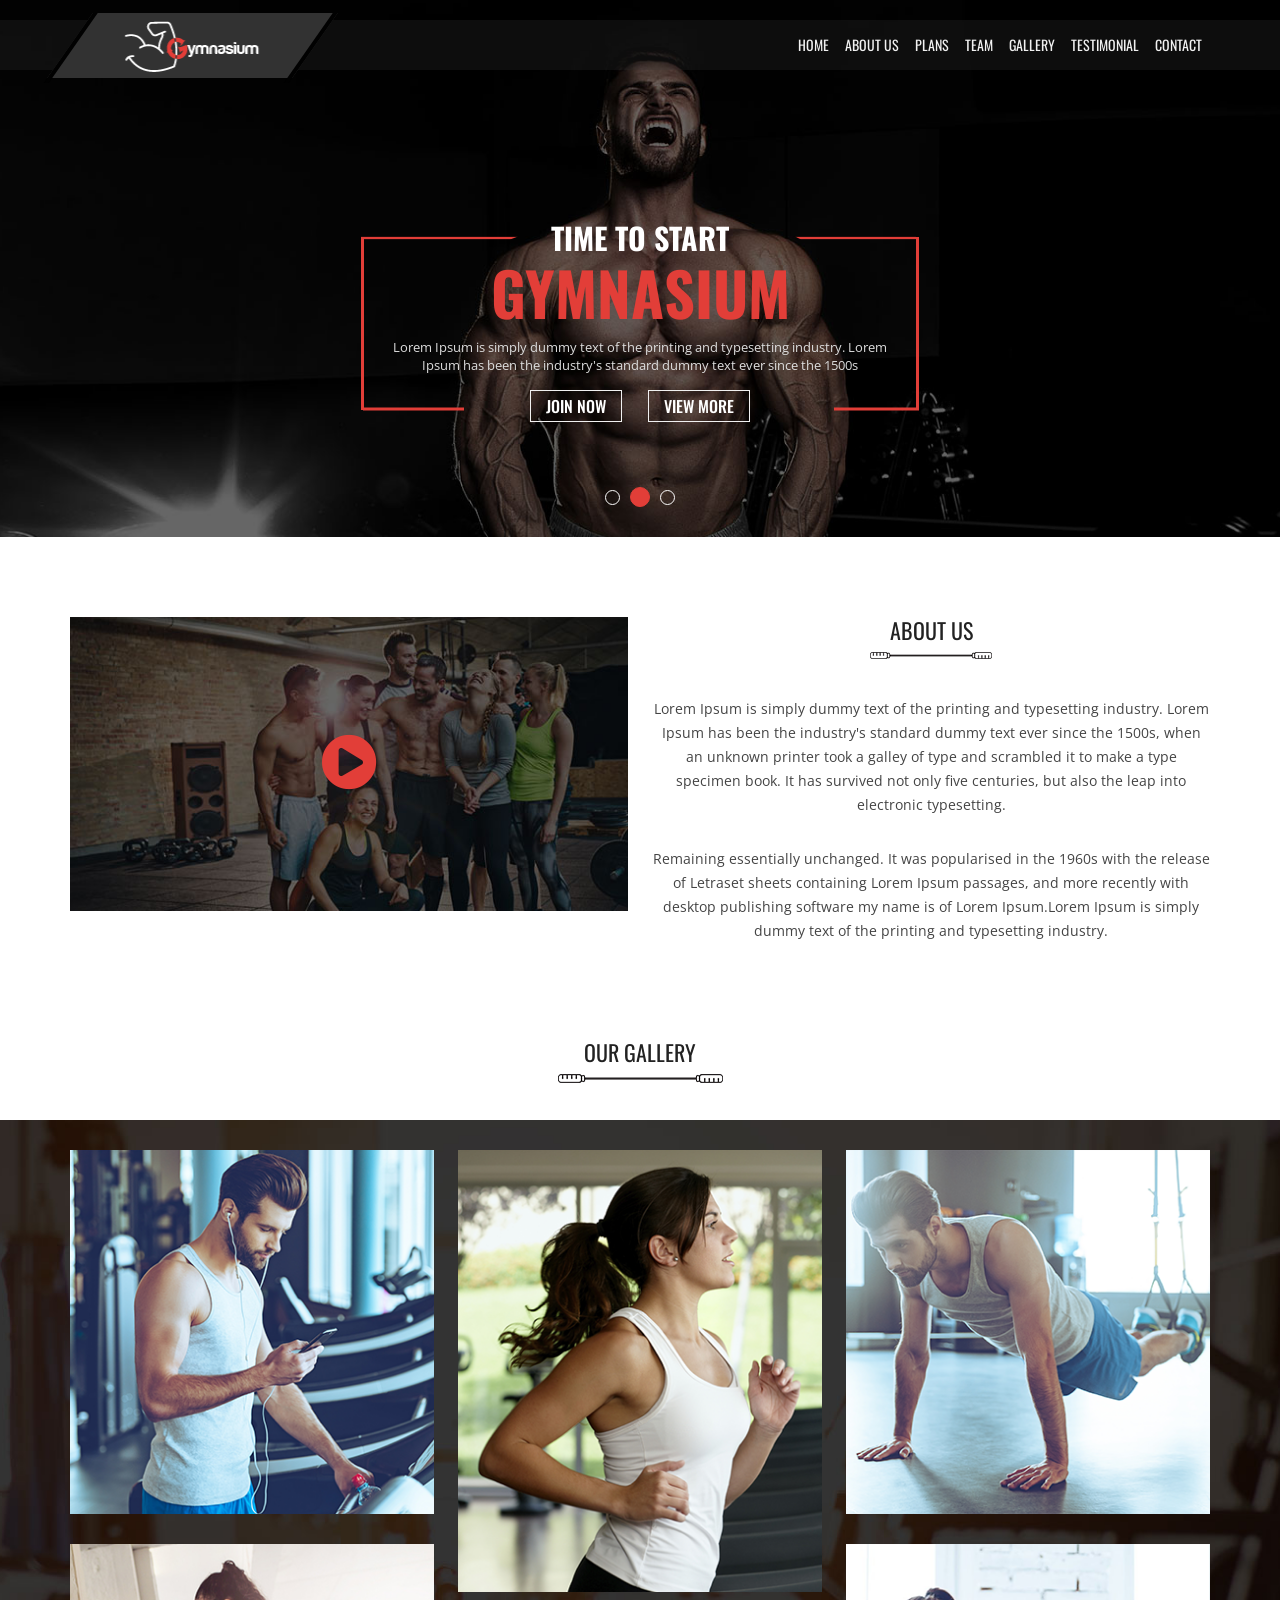
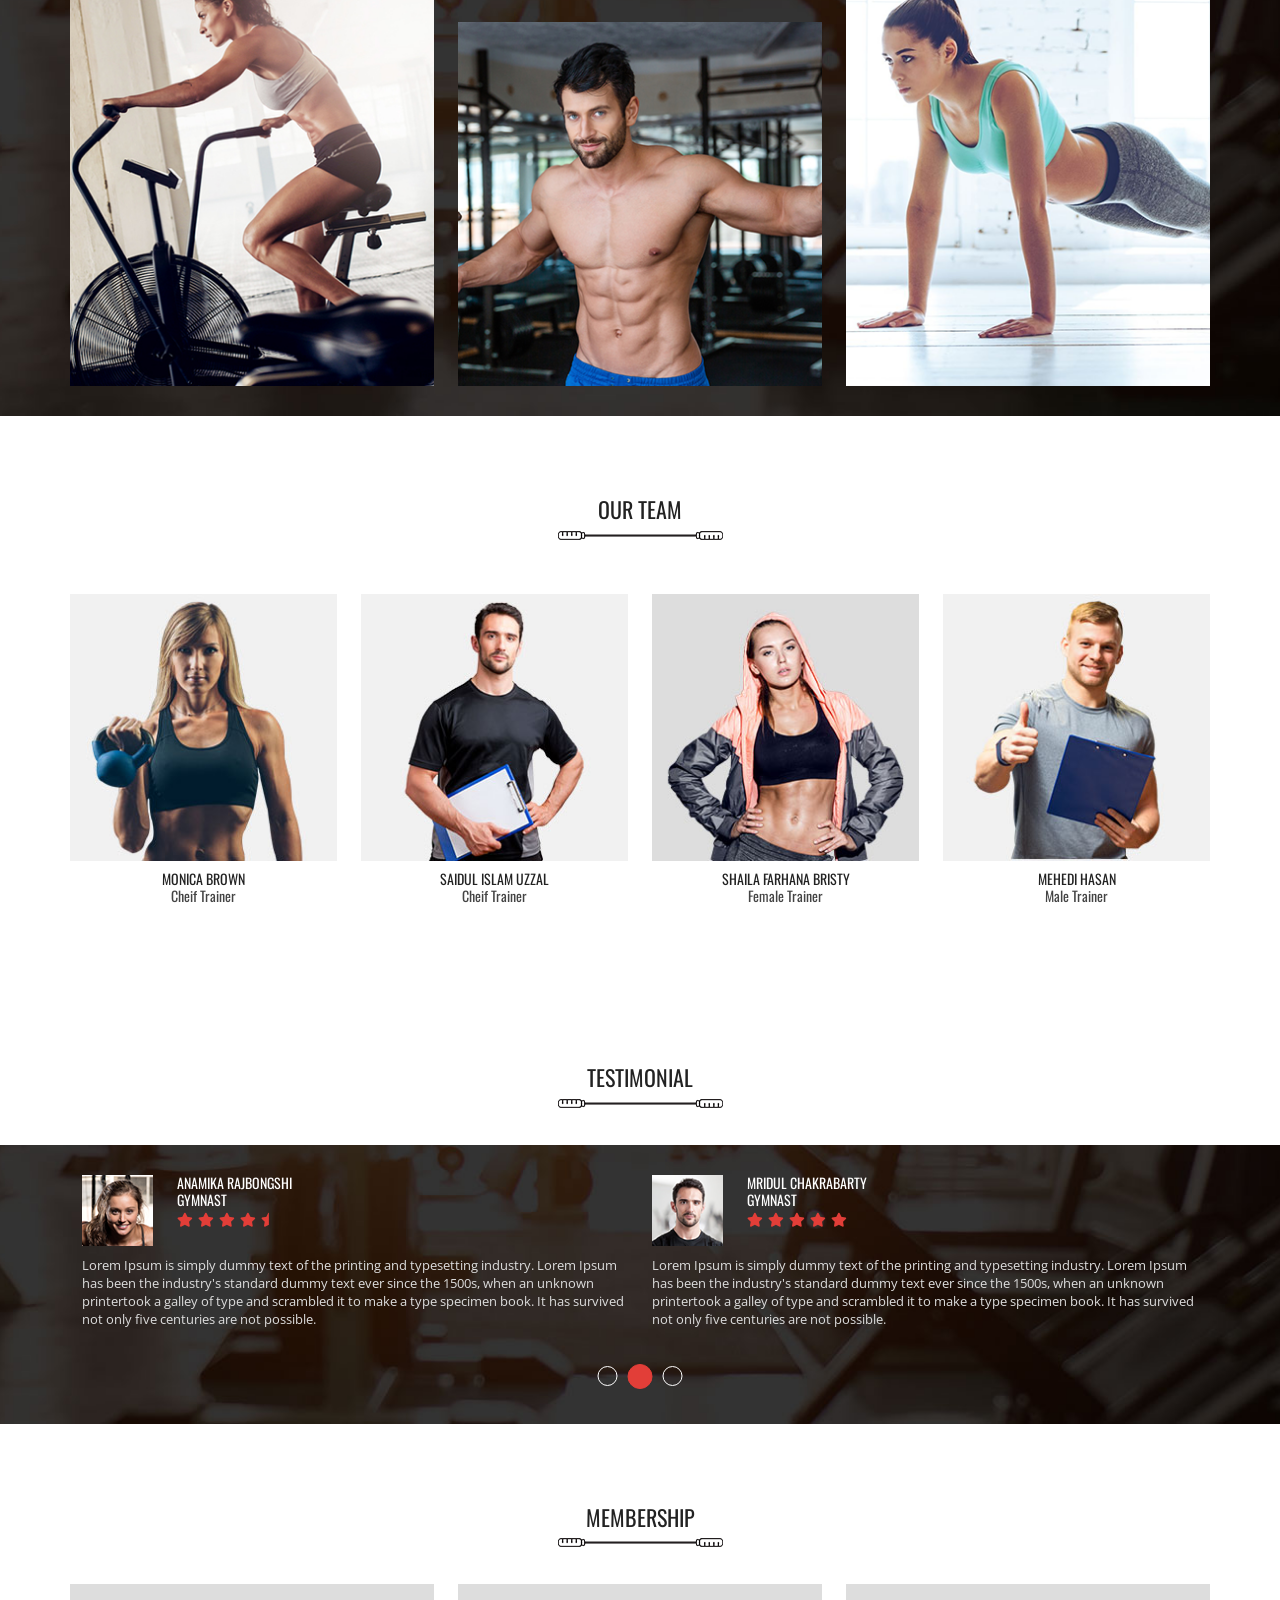
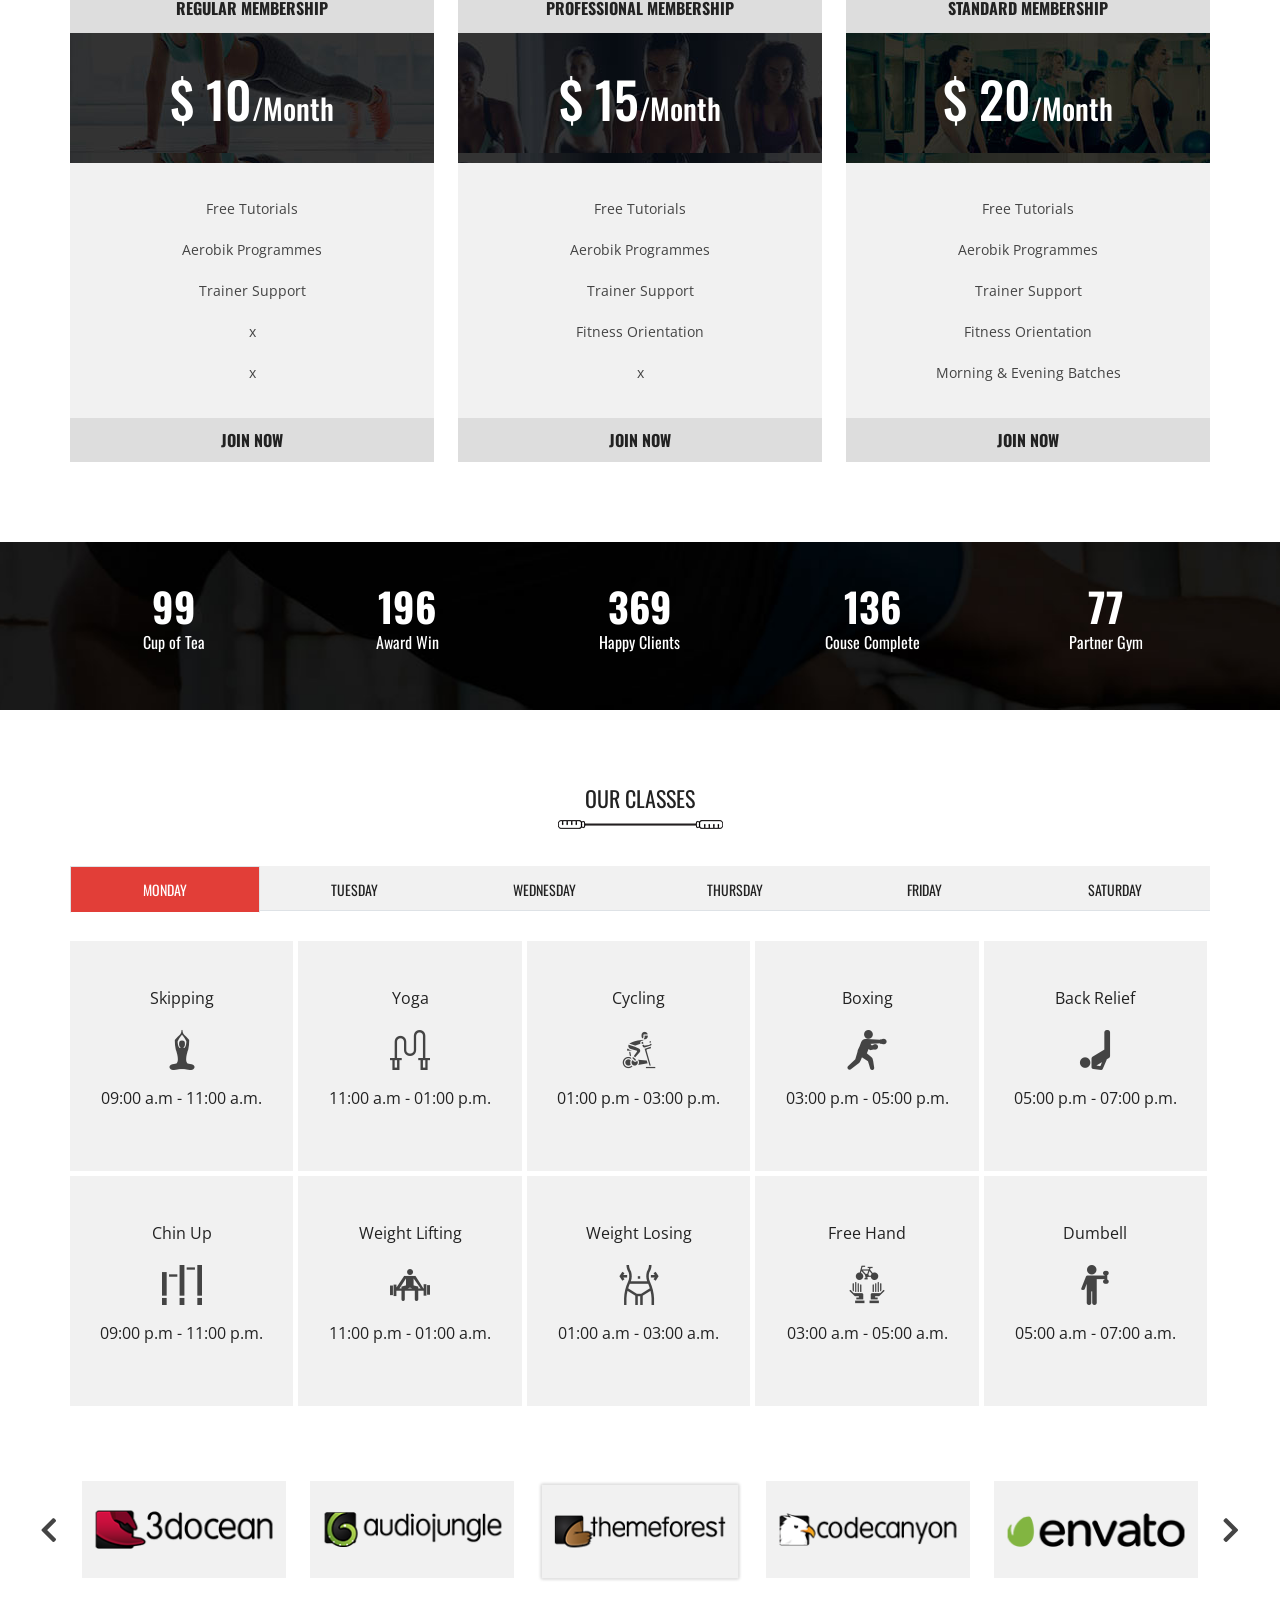
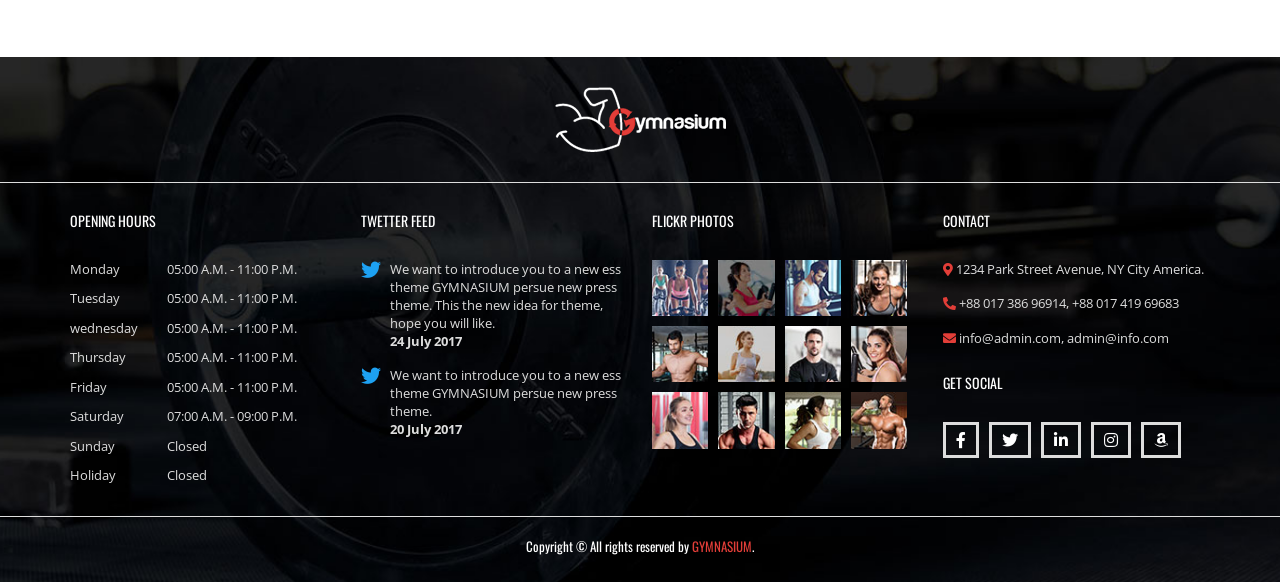
<file: index.html>
<!DOCTYPE html>
<html lang="en">
<head>
    <meta charset="UTF-8">
    <meta http-equiv="X-UA-Compatible" content="IE=edge">
    <meta name="viewport" content="width=device-width, initial-scale=1.0">
    <title>Gymnasium</title>
    <link href="https://fonts.googleapis.com/css2?family=Open+Sans:wght@300;400;600;700;800&display=swap" rel="stylesheet">
    <link href="https://fonts.googleapis.com/css2?family=Oswald:wght@200;300;400;500;600;700&display=swap" rel="stylesheet">
    <link rel="stylesheet" href="font/flaticon.css">
    <link rel="stylesheet" href="css/slick.css">
    <link rel="stylesheet" href="css/bootstrap.min.css">
    <link rel="stylesheet" href="css/venobox.min.css">
    <link rel="stylesheet" href="css/all.min.css">
    <link rel="stylesheet" href="css/style.css">
    <link rel="stylesheet" href="css/responsive.css">
</head>
<body>
<!-- ====================================================
    	        Menu Part start
=========================================================-->
<nav class="navbar navbar-expand-lg py-0 main_menu">
    <div class="container px-lg-0">
      <a class="navbar-brand py-0" href="#"><img src="images/logo.png" alt="logo"></a>
      <button class="navbar-toggler" type="button" data-bs-toggle="collapse" data-bs-target="#navbarSupportedContent" aria-controls="navbarSupportedContent" aria-expanded="false" aria-label="Toggle navigation">
        <i class="fas fa-bars"></i>
      </button>
      <div class="collapse navbar-collapse" id="navbarSupportedContent">
        <ul class="navbar-nav ms-auto mb-2 mb-lg-0">
          <li class="nav-item">
            <a class="nav-link active" aria-current="page" href="#">Home</a>
          </li>
          <li class="nav-item">
            <a class="nav-link " aria-current="page" href="#">About us</a>
          </li>
          <li class="nav-item">
            <a class="nav-link " aria-current="page" href="#">Plans</a>
          </li>
          <li class="nav-item">
            <a class="nav-link " aria-current="page" href="#">Team</a>
          </li>
          <li class="nav-item">
            <a class="nav-link " aria-current="page" href="#">Gallery</a>
          </li>
          <li class="nav-item">
            <a class="nav-link " aria-current="page" href="#">Testimonial</a>
          </li>
          <li class="nav-item">
            <a class="nav-link " aria-current="page" href="#">Contact</a>
          </li>
        </ul>
      </div>
    </div>
  </nav>
<!-- ====================================================
    	        Menu Part end
=========================================================-->

<!-- ====================================================
    	        Banner Part start
=========================================================-->
<section id="banner">
  <div class="banner_item" style="background: url(images/banner.jpg) no-repeat center; background-size: cover;">
    <div class="container px-lg-0">
      <div class="col-lg-6 m-auto text-center">
        <div class="banner_text">
          <h2>Time To Start</h2>
          <h1>Gymnasium</h1>
          <p>Lorem Ipsum is simply dummy text of the printing and typesetting industry. Lorem <span>Ipsum has been the industry's standard dummy text ever since the 1500s</span></p>
          <a href="#">Join Now</a>
          <a href="#">View More</a>
        </div>
      </div>
    </div>
  </div>
  <div class="banner_item" style="background: url(images/banner.jpg) no-repeat center; background-size: cover;">
    <div class="container">
      <div class="col-lg-6 m-auto text-center">
        <div class="banner_text">
          <h2>Time To Start</h2>
          <h1>Gymnasium</h1>
          <p>Lorem Ipsum is simply dummy text of the printing and typesetting industry. Lorem <span>Ipsum has been the industry's standard dummy text ever since the 1500s</span></p>
          <a href="#">Join Now</a>
          <a href="#">View More</a>
        </div>
      </div>
    </div>
  </div>
  <div class="banner_item" style="background: url(images/banner.jpg) no-repeat center; background-size: cover;">
    <div class="container">
      <div class="col-lg-6 m-auto text-center">
        <div class="banner_text">
          <h2>Time To Start</h2>
          <h1>Gymnasium</h1>
          <p>Lorem Ipsum is simply dummy text of the printing and typesetting industry. Lorem <span>Ipsum has been the industry's standard dummy text ever since the 1500s</span></p>
          <a href="#">Join Now</a>
          <a href="#">View More</a>
        </div>
      </div>
    </div>
  </div>
</section>
<!-- ====================================================
    	        Banner Part end
=========================================================-->

<!-- ====================================================
    	        About Part start
=========================================================-->
<section id="About">
  <div class="container px-lg-0">
    <div class="row">
      <div class="col-lg-6 order-2 order-lg-1">
        <div class="about_video">
          <img src="images/about_img.jpg" class="img-fluid w-100" alt="about_img">
          <div class="overly">
            <a class="venobox" data-autoplay="true" data-vbtype="video" href="https://youtu.be/3AUsKNTiqlI"><i class="fas fa-play-circle"></i></a>
          </div>
        </div>
      </div>
      <div class="col-lg-6 order-1 order-lg-2"> 
        <div class="about_text text-center">
          <h2>About Us</h2>
          <img src="images/about_line.png"  alt="about_line">
          <p>Lorem Ipsum is simply dummy text of the printing and typesetting industry. Lorem Ipsum has been the industry's standard dummy text ever since the 1500s, when an unknown printer took a galley of type and scrambled it to make a type specimen book. It has survived not only five centuries, but also the leap into electronic typesetting.

            <span>Remaining essentially unchanged. It was popularised in the 1960s with the release of Letraset sheets containing Lorem Ipsum passages, and more recently with desktop publishing software my name is of Lorem Ipsum.Lorem Ipsum is simply dummy text of the printing and typesetting industry.</span></p>
        </div>
      </div>
    </div>
  </div>
</section>
<!-- ====================================================
    	        About Part end
=========================================================-->

<!-- ====================================================
    	        Gallery Part start
=========================================================-->
<section id="gallery">
  <div class="common_head text-center">
    <h2>Our Gallery</h2>
    <img src="images/shape.png" alt="shape">
  </div>
  <div class="gal_bg" style="background: url(images/gal_bg.jpg) no-repeat center; background-size: cover;">
    <div class="container px-lg-0">
      <div class="row">
        <div class="col-lg-4 col-sm-4">
          <div class="gal_img">
            <img src="images/gal_img1.png" class="img-fluid w-100" alt="gal_img1">
            <div class="overly transition">
              <a class="venobox" data-gall="myGallery" href="images/gal_img1.png"><i class="fas fa-search-plus"></i></a>
            </div>
          </div>
          <div class="gal_img">
            <img src="images/gal_img2.png" class="img-fluid w-100" alt="gal_img2">
            <div class="overly transition">
              <a class="venobox" data-gall="myGallery" href="images/gal_img2.png"><i class="fas fa-search-plus"></i></a>
            </div>
          </div>
        </div>
        <div class="col-lg-4 col-sm-4">
          <div class="gal_img">
            <img src="images/gal_img3.png" class="img-fluid w-100" alt="gal_img3">
            <div class="overly transition">
              <a class="venobox" data-gall="myGallery" href="images/gal_img3.png"><i class="fas fa-search-plus"></i></a>
            </div>
          </div>
          <div class="gal_img">
            <img src="images/gal_img4.png" class="img-fluid w-100" alt="gal_img4">
            <div class="overly transition">
              <a class="venobox" data-gall="myGallery" href="images/gal_img4.png"><i class="fas fa-search-plus"></i></a>
            </div>
          </div>
        </div>
        <div class="col-lg-4 col-sm-4">
          <div class="gal_img">
            <img src="images/gal_img5.png" class="img-fluid w-100" alt="gal_img5">
            <div class="overly transition">
              <a class="venobox" data-gall="myGallery" href="images/gal_img5.png"><i class="fas fa-search-plus"></i></a>
            </div>
          </div>
          <div class="gal_img">
            <img src="images/gal_img6.png" class="img-fluid w-100" alt="gal_img6">
            <div class="overly transition">
              <a class="venobox" data-gall="myGallery" href="images/gal_img6.png"><i class="fas fa-search-plus"></i></a>
            </div>
          </div>
        </div>
      </div>
    </div>
  </div>
</section>
<!-- ====================================================
    	        Gallery Part end
=========================================================-->

<!-- ====================================================
    	        Team Part start
=========================================================-->
<section id="team_part">
  <div class="container px-lg-0">
    <div class="row">
      <div class="col-lg-12">
        <div class="common_head text-center">
          <h2>Our Team</h2>
          <img src="images/shape.png" alt="shape">
        </div>
      </div>
    </div>
    <div class="row">
      <div class="col-lg-3 col-sm-6">
        <div class="team_main transition">
          <div class="team_img">
            <img src="images/team_img1.jpg" class="img-fluid w-100" alt="team_img1">
            <div class="overly transition">
              <ul>
                <li><a class="transition" href="#"><i class="fab fa-facebook-f"></i></a></li>
                <li><a class="transition" href="#"><i class="fab fa-twitter"></i></a></li>
                <li><a class="transition" href="#"><i class="fab fa-linkedin-in"></i></a></li>
              </ul>
            </div>
          </div>
          <div class="team_text text-center transition">
            <h3>Monica Brown</h3>
            <h5>Cheif Trainer</h5>
            <p class="transition">Lorem Ipsum is simply dummy text of the printing and typesetting industry. Lorem Ipsum 1500s.</p>
          </div>
        </div>
      </div>
      <div class="col-lg-3 col-sm-6">
        <div class="team_main transition">
          <div class="team_img">
            <img src="images/team_img2.jpg" class="img-fluid w-100" alt="team_img2">
            <div class="overly transition">
              <ul>
                <li><a class="transition" href="#"><i class="fab fa-facebook-f"></i></a></li>
                <li><a class="transition" href="#"><i class="fab fa-twitter"></i></a></li>
                <li><a class="transition" href="#"><i class="fab fa-linkedin-in"></i></a></li>
              </ul>
            </div>
          </div>
          <div class="team_text text-center transition">
            <h3>Saidul Islam Uzzal</h3>
            <h5>Cheif Trainer</h5>
            <p class="transition">Lorem Ipsum is simply dummy text of the printing and typesetting industry. Lorem Ipsum 1500s.</p>
          </div>
        </div>
      </div>
      <div class="col-lg-3 col-sm-6">
        <div class="team_main transition">
          <div class="team_img">
            <img src="images/team_img3.jpg" class="img-fluid w-100" alt="team_img3">
            <div class="overly transition">
              <ul>
                <li><a class="transition" href="#"><i class="fab fa-facebook-f"></i></a></li>
                <li><a class="transition" href="#"><i class="fab fa-twitter"></i></a></li>
                <li><a class="transition" href="#"><i class="fab fa-linkedin-in"></i></a></li>
              </ul>
            </div>
          </div>
          <div class="team_text text-center transition">
            <h3>Shaila Farhana Bristy</h3>
            <h5>Female Trainer</h5>
            <p class="transition">Lorem Ipsum is simply dummy text of the printing and typesetting industry. Lorem Ipsum 1500s.</p>
          </div>
        </div>
      </div>
      <div class="col-lg-3 col-sm-6">
        <div class="team_main transition">
          <div class="team_img">
            <img src="images/team_img4.jpg" class="img-fluid w-100" alt="team_img4">
            <div class="overly transition">
              <ul>
                <li><a class="transition" href="#"><i class="fab fa-facebook-f"></i></a></li>
                <li><a class="transition" href="#"><i class="fab fa-twitter"></i></a></li>
                <li><a class="transition" href="#"><i class="fab fa-linkedin-in"></i></a></li>
              </ul>
            </div>
          </div>
          <div class="team_text text-center transition">
            <h3>Mehedi Hasan</h3>
            <h5>Male Trainer</h5>
            <p class="transition">Lorem Ipsum is simply dummy text of the printing and typesetting industry. Lorem Ipsum 1500s.</p>
          </div>
        </div>
      </div>
    </div>
  </div>
</section>
<!-- ====================================================
    	        Team Part end
=========================================================-->

<!-- ====================================================
    	        Testimonial Part start
=========================================================-->
<section id="testimonial">
  <div class="common_head text-center">
    <h2>Testimonial</h2>
    <img src="images/shape.png" alt="shape">
  </div>
  <div class="test_bg" style="background: url(images/test_bg.jpg) no-repeat center; background-size: cover;">
    <div class="container px-lg-0">
      <div class="row test_slider">
        <div class="col-lg-6 col-sm-6">
          <div class="row">
            <div class="col-lg-2 col-5">
              <img src="images/test_img1.png" class="img-fluid w-100" alt="test_img1">
            </div>
            <div class="col-lg-10 col-7">
              <div class="test_text">
                <h3>Mridul Chakrabarty</h3>
                <h4>Gymnast</h4>
                <i class="fas fa-star"></i>
                <i class="fas fa-star"></i>
                <i class="fas fa-star"></i>
                <i class="fas fa-star"></i>
                <i class="fas fa-star"></i>
              </div>
            </div>
            <div class="col-lg-12">
              <div class="test_para">
                <p>Lorem Ipsum is simply dummy text of the printing and typesetting industry. Lorem Ipsum has been the industry's standard dummy text ever since the 1500s, when an unknown printertook a galley of type and scrambled it to make a type specimen book. It has survived not only five centuries are not possible.</p>
              </div>
            </div>
          </div>
        </div>
        <div class="col-lg-6 col-sm-6">
          <div class="row">
            <div class="col-lg-2 col-5">
              <img src="images/test_img2.png" class="img-fluid w-100" alt="test_img2">
            </div>
            <div class="col-lg-10 col-7">
              <div class="test_text">
                <h3>Anamika Rajbongshi</h3>
                <h4>Gymnast</h4>
                <i class="fas fa-star"></i>
                <i class="fas fa-star"></i>
                <i class="fas fa-star"></i>
                <i class="fas fa-star"></i>
                <i class="fas fa-star-half"></i>
              </div>
            </div>
            <div class="col-lg-12">
              <div class="test_para">
                <p>Lorem Ipsum is simply dummy text of the printing and typesetting industry. Lorem Ipsum has been the industry's standard dummy text ever since the 1500s, when an unknown printertook a galley of type and scrambled it to make a type specimen book. It has survived not only five centuries are not possible.</p>
              </div>
            </div>
          </div>
        </div>
        <div class="col-lg-6 col-sm-6">
          <div class="row">
            <div class="col-lg-2 col-5">
              <img src="images/test_img1.png" class="img-fluid w-100" alt="test_img1">
            </div>
            <div class="col-lg-10 col-7">
              <div class="test_text">
                <h3>Mridul Chakrabarty</h3>
                <h4>Gymnast</h4>
                <i class="fas fa-star"></i>
                <i class="fas fa-star"></i>
                <i class="fas fa-star"></i>
                <i class="fas fa-star"></i>
                <i class="fas fa-star"></i>
              </div>
            </div>
            <div class="col-lg-12 ">
              <div class="test_para">
                <p>Lorem Ipsum is simply dummy text of the printing and typesetting industry. Lorem Ipsum has been the industry's standard dummy text ever since the 1500s, when an unknown printertook a galley of type and scrambled it to make a type specimen book. It has survived not only five centuries are not possible.</p>
              </div>
            </div>
          </div>
        </div>
      </div>
    </div>
  </div>
</section>
<!-- ====================================================
    	        Testimonial Part end
=========================================================-->

<!-- ====================================================
    	        Membership Part start
=========================================================-->
<section id="member">
  <div class="container px-lg-0">
    <div class="row">
      <div class="common_head text-center">
        <h2>Membership</h2>
        <img src="images/shape.png" alt="shape">
      </div>
    </div>
    <div class="row">
      <div class="col-lg-4 col-sm-6">
        <div class="member_inner text-center">
          <h3>Regular Membership</h3>
          <h2>$ 10<span>/Month</span></h2>
          <ul>
            <li>Free Tutorials</li>
            <li>Aerobik Programmes</li>
            <li>Trainer Support</li>
            <li>x</li>
            <li>x</li>
          </ul>
          <a href="#">Join Now</a>
        </div>
      </div>
      <div class="col-lg-4 col-sm-6">
        <div class="member_inner text-center">
          <h3>Professional Membership</h3>
          <h2 style="background: url(images/member_img2.jpg);">$ 15<span>/Month</span></h2>
          <ul>
            <li>Free Tutorials</li>
            <li>Aerobik Programmes</li>
            <li>Trainer Support</li>
            <li>Fitness Orientation</li>
            <li>x</li>
          </ul>
          <a href="#">Join Now</a>
        </div>
      </div>
      <div class="col-lg-4 col-sm-6">
        <div class="member_inner text-center">
          <h3>Standard Membership</h3>
          <h2 style="background: url(images/member_img3.jpg);">$ 20<span>/Month</span></h2>
          <ul>
            <li>Free Tutorials</li>
            <li>Aerobik Programmes</li>
            <li>Trainer Support</li>
            <li>Fitness Orientation</li>
            <li>Morning & Evening Batches</li>
          </ul>
          <a href="#">Join Now</a>
        </div>
      </div>
    </div>
  </div>
</section>
<!-- ====================================================
    	        Membership Part end
=========================================================-->

<!-- ====================================================
    	        Counter Part start
=========================================================-->
<section id="counter" style="background: url(images/counter_img.jpg) no-repeat center; background-size: cover;">
  <div class="container px-lg-0 text-center">
    <div class="row">
      <div class="col">
        <div class="counter_text">
          <h2 class="counter">261</h2>
          <p>Cup of Tea</p>
        </div>
      </div>
      <div class="col">
        <div class="counter_text">
          <h2 class="counter">518</h2>
          <p>Award Win</p>
        </div>
      </div>
      <div class="col">
        <div class="counter_text">
          <h2 class="counter">999</h2>
          <p>Happy Clients</p>
        </div>
      </div>
      <div class="col">
        <div class="counter_text">
          <h2 class="counter">369</h2>
          <p>Couse Complete</p>
        </div>
      </div>
      <div class="col">
        <div class="counter_text">
          <h2 class="counter">209</h2>
          <p>Partner Gym</p>
        </div>
      </div>
    </div>
  </div>
</section>
<!-- ====================================================
    	        Counter Part end
=========================================================-->

<!-- ====================================================
    	        Class Part start
=========================================================-->
<section id="class_part">
  <div class="container px-lg-0">
    <div class="row">
      <div class="col-lg-12">
        <div class="common_head text-center">
          <h2>Our Classes</h2>
          <img src="images/shape.png" alt="shape">
        </div>
      </div>
    </div>
    <div class="row">
      <div class="col-lg-12 text-center">
        <ul class="nav nav-tabs tabs_menu" id="myTab" role="tablist">
          <li class="nav-item" role="presentation">
            <button class="nav-link active" id="monday" data-bs-toggle="tab" data-bs-target="#monday_text" type="button" role="tab" aria-controls="monday_text" aria-selected="true">Monday</button>
          </li>
          <li class="nav-item" role="presentation">
            <button class="nav-link" id="tuesday" data-bs-toggle="tab" data-bs-target="#tuesday_text" type="button" role="tab" aria-controls="tuesday_text" aria-selected="false">Tuesday</button>
          </li>
          <li class="nav-item" role="presentation">
            <button class="nav-link" id="wednesday" data-bs-toggle="tab" data-bs-target="#wednesday_text" type="button" role="tab" aria-controls="wednesday_text" aria-selected="false">Wednesday</button>
          </li>
          <li class="nav-item" role="presentation">
            <button class="nav-link" id="thursday" data-bs-toggle="tab" data-bs-target="#thursday_text" type="button" role="tab" aria-controls="thursday_text" aria-selected="false">Thursday</button>
          </li>
          <li class="nav-item" role="presentation">
            <button class="nav-link" id="friday" data-bs-toggle="tab" data-bs-target="#friday_text" type="button" role="tab" aria-controls="friday_text" aria-selected="false">Friday</button>
          </li>
          <li class="nav-item" role="presentation">
            <button class="nav-link" id="saturday" data-bs-toggle="tab" data-bs-target="#saturday_text" type="button" role="tab" aria-controls="saturday_text" aria-selected="false">Saturday</button>
          </li>
        </ul>
        <div class="tab-content tabs_body" id="myTabContent">
          <div class="tab-pane fade active show " id="monday_text" role="tabpanel" aria-labelledby="monday">
            <ul>
              <li>
                <p>Skipping</p>
                <i class="flaticon-buddhist-yoga-pose"></i>
                <p>09:00 a.m - 11:00 a.m.</p>
              </li>
              <li>
                <p>Yoga</p>
                <i class="flaticon-skipping-rope"></i>
                <p>11:00 a.m - 01:00 p.m.</p>
              </li>
              <li>
                <p>Cycling</p>
                <i class="flaticon-bicycle"></i>
                <p>01:00 p.m - 03:00 p.m.</p>
              </li>
              <li>
                <p>Boxing</p>
                <i class="flaticon-boxing-fighter"></i>
                <p>03:00 p.m - 05:00 p.m.</p>
              </li>
              <li>
                <p>Back Relief</p>
                <i class="flaticon-man-exercising-back-and-legs"></i>
                <p>05:00 p.m - 07:00 p.m.</p>
              </li>
              <li>
                <p>Chin Up</p>
                <i class="flaticon-chin-up-bar"></i>
                <p>09:00 p.m - 11:00 p.m.</p>
              </li>
              <li>
                <p>Weight Lifting</p>
                <i class="flaticon-olympic-weightlifting"></i>
                <p>11:00 p.m - 01:00 a.m.</p>
              </li>
              <li>
                <p>Weight Losing</p>
                <i class="flaticon-lose-weight"></i>
                <p>01:00 a.m - 03:00 a.m.</p>
              </li>
              <li>
                <p>Free Hand</p>
                <i class="flaticon-bike"></i>
                <p>03:00 a.m - 05:00 a.m.</p>
              </li>
              <li>
                <p>Dumbell</p>
                <i class="flaticon-man-exercising-with-dumbbell"></i>
                <p>05:00 a.m - 07:00 a.m.</p>
              </li>
            </ul>
          </div>
          <div class="tab-pane fade" id="tuesday_text" role="tabpanel" aria-labelledby="tuesday">
            <ul>
              <li>
                <p>Skipping</p>
                <i class="flaticon-buddhist-yoga-pose"></i>
                <p>09:00 a.m - 11:00 a.m.</p>
              </li>
              <li>
                <p>Yoga</p>
                <i class="flaticon-skipping-rope"></i>
                <p>11:00 a.m - 01:00 p.m.</p>
              </li>
              <li>
                <p>Cycling</p>
                <i class="flaticon-bicycle"></i>
                <p>01:00 p.m - 03:00 p.m.</p>
              </li>
              <li>
                <p>Boxing</p>
                <i class="flaticon-boxing-fighter"></i>
                <p>03:00 p.m - 05:00 p.m.</p>
              </li>
              <li>
                <p>Back Relief</p>
                <i class="flaticon-man-exercising-back-and-legs"></i>
                <p>05:00 p.m - 07:00 p.m.</p>
              </li>
              <li>
                <p>Chin Up</p>
                <i class="flaticon-chin-up-bar"></i>
                <p>09:00 p.m - 11:00 p.m.</p>
              </li>
              <li>
                <p>Weight Lifting</p>
                <i class="flaticon-olympic-weightlifting"></i>
                <p>11:00 p.m - 01:00 a.m.</p>
              </li>
              <li>
                <p>Weight Losing</p>
                <i class="flaticon-lose-weight"></i>
                <p>01:00 a.m - 03:00 a.m.</p>
              </li>
              <li>
                <p>Free Hand</p>
                <i class="flaticon-bike"></i>
                <p>03:00 a.m - 05:00 a.m.</p>
              </li>
              <li>
                <p>Dumbell</p>
                <i class="flaticon-man-exercising-with-dumbbell"></i>
                <p>05:00 a.m - 07:00 a.m.</p>
              </li>
            </ul>
          </div>
          <div class="tab-pane fade" id="wednesday_text" role="tabpanel" aria-labelledby="wednesday">
            <ul>
              <li>
                <p>Skipping</p>
                <i class="flaticon-buddhist-yoga-pose"></i>
                <p>09:00 a.m - 11:00 a.m.</p>
              </li>
              <li>
                <p>Yoga</p>
                <i class="flaticon-skipping-rope"></i>
                <p>11:00 a.m - 01:00 p.m.</p>
              </li>
              <li>
                <p>Cycling</p>
                <i class="flaticon-bicycle"></i>
                <p>01:00 p.m - 03:00 p.m.</p>
              </li>
              <li>
                <p>Boxing</p>
                <i class="flaticon-boxing-fighter"></i>
                <p>03:00 p.m - 05:00 p.m.</p>
              </li>
              <li>
                <p>Back Relief</p>
                <i class="flaticon-man-exercising-back-and-legs"></i>
                <p>05:00 p.m - 07:00 p.m.</p>
              </li>
              <li>
                <p>Chin Up</p>
                <i class="flaticon-chin-up-bar"></i>
                <p>09:00 p.m - 11:00 p.m.</p>
              </li>
              <li>
                <p>Weight Lifting</p>
                <i class="flaticon-olympic-weightlifting"></i>
                <p>11:00 p.m - 01:00 a.m.</p>
              </li>
              <li>
                <p>Weight Losing</p>
                <i class="flaticon-lose-weight"></i>
                <p>01:00 a.m - 03:00 a.m.</p>
              </li>
              <li>
                <p>Free Hand</p>
                <i class="flaticon-bike"></i>
                <p>03:00 a.m - 05:00 a.m.</p>
              </li>
              <li>
                <p>Dumbell</p>
                <i class="flaticon-man-exercising-with-dumbbell"></i>
                <p>05:00 a.m - 07:00 a.m.</p>
              </li>
            </ul>
          </div>
          <div class="tab-pane fade" id="thursday_text" role="tabpanel" aria-labelledby="thursday">
            <ul>
              <li>
                <p>Skipping</p>
                <i class="flaticon-buddhist-yoga-pose"></i>
                <p>09:00 a.m - 11:00 a.m.</p>
              </li>
              <li>
                <p>Yoga</p>
                <i class="flaticon-skipping-rope"></i>
                <p>11:00 a.m - 01:00 p.m.</p>
              </li>
              <li>
                <p>Cycling</p>
                <i class="flaticon-bicycle"></i>
                <p>01:00 p.m - 03:00 p.m.</p>
              </li>
              <li>
                <p>Boxing</p>
                <i class="flaticon-boxing-fighter"></i>
                <p>03:00 p.m - 05:00 p.m.</p>
              </li>
              <li>
                <p>Back Relief</p>
                <i class="flaticon-man-exercising-back-and-legs"></i>
                <p>05:00 p.m - 07:00 p.m.</p>
              </li>
              <li>
                <p>Chin Up</p>
                <i class="flaticon-chin-up-bar"></i>
                <p>09:00 p.m - 11:00 p.m.</p>
              </li>
              <li>
                <p>Weight Lifting</p>
                <i class="flaticon-olympic-weightlifting"></i>
                <p>11:00 p.m - 01:00 a.m.</p>
              </li>
              <li>
                <p>Weight Losing</p>
                <i class="flaticon-lose-weight"></i>
                <p>01:00 a.m - 03:00 a.m.</p>
              </li>
              <li>
                <p>Free Hand</p>
                <i class="flaticon-bike"></i>
                <p>03:00 a.m - 05:00 a.m.</p>
              </li>
              <li>
                <p>Dumbell</p>
                <i class="flaticon-man-exercising-with-dumbbell"></i>
                <p>05:00 a.m - 07:00 a.m.</p>
              </li>
            </ul>
          </div>
          <div class="tab-pane fade" id="friday_text" role="tabpanel" aria-labelledby="friday">
            <ul>
              <li>
                <p>Skipping</p>
                <i class="flaticon-buddhist-yoga-pose"></i>
                <p>09:00 a.m - 11:00 a.m.</p>
              </li>
              <li>
                <p>Yoga</p>
                <i class="flaticon-skipping-rope"></i>
                <p>11:00 a.m - 01:00 p.m.</p>
              </li>
              <li>
                <p>Cycling</p>
                <i class="flaticon-bicycle"></i>
                <p>01:00 p.m - 03:00 p.m.</p>
              </li>
              <li>
                <p>Boxing</p>
                <i class="flaticon-boxing-fighter"></i>
                <p>03:00 p.m - 05:00 p.m.</p>
              </li>
              <li>
                <p>Back Relief</p>
                <i class="flaticon-man-exercising-back-and-legs"></i>
                <p>05:00 p.m - 07:00 p.m.</p>
              </li>
              <li>
                <p>Chin Up</p>
                <i class="flaticon-chin-up-bar"></i>
                <p>09:00 p.m - 11:00 p.m.</p>
              </li>
              <li>
                <p>Weight Lifting</p>
                <i class="flaticon-olympic-weightlifting"></i>
                <p>11:00 p.m - 01:00 a.m.</p>
              </li>
              <li>
                <p>Weight Losing</p>
                <i class="flaticon-lose-weight"></i>
                <p>01:00 a.m - 03:00 a.m.</p>
              </li>
              <li>
                <p>Free Hand</p>
                <i class="flaticon-bike"></i>
                <p>03:00 a.m - 05:00 a.m.</p>
              </li>
              <li>
                <p>Dumbell</p>
                <i class="flaticon-man-exercising-with-dumbbell"></i>
                <p>05:00 a.m - 07:00 a.m.</p>
              </li>
            </ul>
          </div>
          <div class="tab-pane fade" id="saturday_text" role="tabpanel" aria-labelledby="saturday">
            <ul>
              <li>
                <p>Skipping</p>
                <i class="flaticon-buddhist-yoga-pose"></i>
                <p>09:00 a.m - 11:00 a.m.</p>
              </li>
              <li>
                <p>Yoga</p>
                <i class="flaticon-skipping-rope"></i>
                <p>11:00 a.m - 01:00 p.m.</p>
              </li>
              <li>
                <p>Cycling</p>
                <i class="flaticon-bicycle"></i>
                <p>01:00 p.m - 03:00 p.m.</p>
              </li>
              <li>
                <p>Boxing</p>
                <i class="flaticon-boxing-fighter"></i>
                <p>03:00 p.m - 05:00 p.m.</p>
              </li>
              <li>
                <p>Back Relief</p>
                <i class="flaticon-man-exercising-back-and-legs"></i>
                <p>05:00 p.m - 07:00 p.m.</p>
              </li>
              <li>
                <p>Chin Up</p>
                <i class="flaticon-chin-up-bar"></i>
                <p>09:00 p.m - 11:00 p.m.</p>
              </li>
              <li>
                <p>Weight Lifting</p>
                <i class="flaticon-olympic-weightlifting"></i>
                <p>11:00 p.m - 01:00 a.m.</p>
              </li>
              <li>
                <p>Weight Losing</p>
                <i class="flaticon-lose-weight"></i>
                <p>01:00 a.m - 03:00 a.m.</p>
              </li>
              <li>
                <p>Free Hand</p>
                <i class="flaticon-bike"></i>
                <p>03:00 a.m - 05:00 a.m.</p>
              </li>
              <li>
                <p>Dumbell</p>
                <i class="flaticon-man-exercising-with-dumbbell"></i>
                <p>05:00 a.m - 07:00 a.m.</p>
              </li>
            </ul>
          </div>
        </div>
      </div>
    </div>
  </div>
</section>
<!-- ====================================================
    	        Class Part end
=========================================================-->

<!-- ====================================================
    	        Client Part start
=========================================================-->
<section id="client_part">
  <div class="container px-lg-0">
    <div class="row client_slider">
      <div class="col">
        <div class="client_logo">
          <img src="images/client_logo1.png" class="img-fluid w-100" alt="client_logo1">
        </div>
      </div>
      <div class="col">
        <div class="client_logo">
          <img src="images/client_logo2.png" class="img-fluid w-100" alt="client_logo2">
        </div>
      </div>
      <div class="col">
        <div class="client_logo">
          <img src="images/clinet_logo3.png" class="img-fluid w-100" alt="client_logo3">
        </div>
      </div>
      <div class="col">
        <div class="client_logo">
          <img src="images/client_logo4.png" class="img-fluid w-100" alt="client_logo4">
        </div>
      </div>
      <div class="col">
        <div class="client_logo">
          <img src="images/client_logo5.png" class="img-fluid w-100" alt="client_logo5">
        </div>
      </div>
      <div class="col">
        <div class="client_logo">
          <img src="images/client_logo1.png" class="img-fluid w-100" alt="client_logo1">
        </div>
      </div>
    </div>
  </div>
</section>
<!-- ====================================================
    	        Client Part end
=========================================================-->

<!-- ====================================================
    	        Footer Part start
=========================================================-->
<footer id="footer_part" style="background: url(images/footer_bg.jpg) no-repeat center; background-size: cover;">
  <div class="footer_first">
    <div class="logo_part text-center">
      <img src="images/footer_logo.png" alt="footer_logo">
    </div>
  </div>
  <div class="footer_mid">
    <div class="container px-lg-0">
      <div class="row">
        <div class="col-lg-3">
          <div class="first">
            <div class="common_part">
              <h2>Opening Hours</h2>
            </div>
            <div class="row">
              <div class="col-lg-4 col-4 first_text">
                <p>Monday</p>
                <p>Tuesday</p>
                <p>wednesday</p>
                <p>Thursday</p>
                <p>Friday</p>
                <p>Saturday</p>
                <p>Sunday</p>
                <p>Holiday</p>
              </div>
              <div class="col-lg-8 col-8 first_text">
                <p>05:00 A.M. - 11:00 P.M.</p>
                <p>05:00 A.M. - 11:00 P.M.</p>
                <p>05:00 A.M. - 11:00 P.M.</p>
                <p>05:00 A.M. - 11:00 P.M.</p>
                <p>05:00 A.M. - 11:00 P.M.</p>
                <p>07:00 A.M. - 09:00 P.M.</p>
                <p>Closed</p>
                <p>Closed</p>
              </div>
            </div>
          </div>
        </div>
        <div class="col-lg-3">
          <div class="second">
            <div class="common_part">
              <h2>Twetter Feed</h2>
            </div>
            <div class="row">
              <div class="col-lg-2 col-2 second_icon">
                <a href="#"><i class="fab fa-twitter"></i></a>
              </div>
              <div class="col-lg-10 col-10 second_text">
                <p>We want to introduce you to a new ess theme GYMNASIUM persue new press theme. This the new idea for theme, hope you will like.
                  <span>24 July 2017 </span></p>
              </div>
            </div>
            <div class="row">
              <div class="col-lg-2 col-2 second_icon">
                <a href="#"><i class="fab fa-twitter"></i></a>
              </div>
              <div class="col-lg-10 col-10 second_text">
                <p>We want to introduce you to a new ess theme GYMNASIUM persue new press theme.
                  <span>20 July 2017 </span></p>
              </div>
            </div>
          </div>
        </div>
        <div class="col-lg-3">
          <div class="picture">
            <div class="common_part">
              <h2>Flickr Photos</h2>
            </div>
            <div class="row">
              <div class="col-lg-12 picture_part">
                <ul>
                  <li><img src="images/footer_img.jpg" class="img-fluid w-100" alt="footer_img"></li>
                  <li><img src="images/footer_img2.jpg" class="img-fluid w-100" alt="footer_img2"></li>
                  <li><img src="images/footer_img3.jpg" class="img-fluid w-100" alt="footer_img3"></li>
                  <li><img src="images/footer_img4.jpg" class="img-fluid w-100" alt="footer_img4"></li>
                  <li><img src="images/footer_img5.jpg" class="img-fluid w-100" alt="footer_img5"></li>
                  <li><img src="images/footer_img6.jpg" class="img-fluid w-100" alt="footer_img6"></li>
                  <li><img src="images/footer_img7.jpg" class="img-fluid w-100" alt="footer_img7"></li>
                  <li><img src="images/footer_img8.jpg" class="img-fluid w-100" alt="footer_img8"></li>
                  <li><img src="images/footer_img9.jpg" class="img-fluid w-100" alt="footer_img9"></li>
                  <li><img src="images/footer_img10.jpg" class="img-fluid w-100" alt="footer_img10"></li>
                  <li><img src="images/footer_img11.jpg" class="img-fluid w-100" alt="footer_img11"></li>
                  <li><img src="images/footer_img12.jpg" class="img-fluid w-100" alt="footer_img12"></li>
                </ul>
              </div>
            </div>
          </div>
        </div>
        <div class="col-lg-3">
          <div class="contact">
            <div class="common_part">
              <h2>Contact</h2>
            </div>
            <div class="row">
              <div class="col-lg-12 contact_text">
                <p><a href="#"><i class="fas fa-map-marker-alt"></i></a>   1234 Park Street Avenue, NY City         	    America.</p>
              <p><a href="callto: +88 017 386 96914, +88 017 419 69683"><i class="fas fa-phone-alt"></i></a>   +88 017 386 96914, +88 017 419 69683</p>
              <p><a href="mailto: info@admin.com, admin@info.com"><i class="fas fa-envelope"></i></a>   info@admin.com, admin@info.com</p>
              <div class="contact_icon">
                <h3>get Social</h3>
                <ul>
                  <li><a href="#"><i class="fab fa-facebook-f"></i></a></li>
                  <li><a href="#"><i class="fab fa-twitter"></i></a></li>
                  <li><a href="#"><i class="fab fa-linkedin-in"></i></a></li>
                  <li><a href="#"><i class="fab fa-instagram"></i></a></li>
                  <li><a href="#"><i class="fab fa-amazon"></i></a></li>
                </ul>
              </div>
              </div>
            </div>
          </div>
        </div>
      </div>
    </div>
  </div>
  <div class="footer_last">
    <div class="last_text text-center">
      <p>Copyright &copy; All rights reserved by <span>GYMNASIUM</span>.</p>
    </div>
  </div>
</footer>
<!-- ====================================================
    	        Footer Part end
=========================================================-->
<!-- ====================================================
    	        Menu Part start
=========================================================-->

<!-- ====================================================
    	        Menu Part end
=========================================================-->



    <script src="js/jquery-1.12.4.min.js"></script>
    <script src="js/bootstrap.bundle.min.js"></script>
    <script src="js/venobox.min.js"></script>
    <script src="js/waypoints.min.js"></script>
    <script src="js/jquery.counterup.min.js"></script>
    <script src="js/slick.min.js"></script>
    <script src="js/script.js"></script>


</body>
</html>
</file>
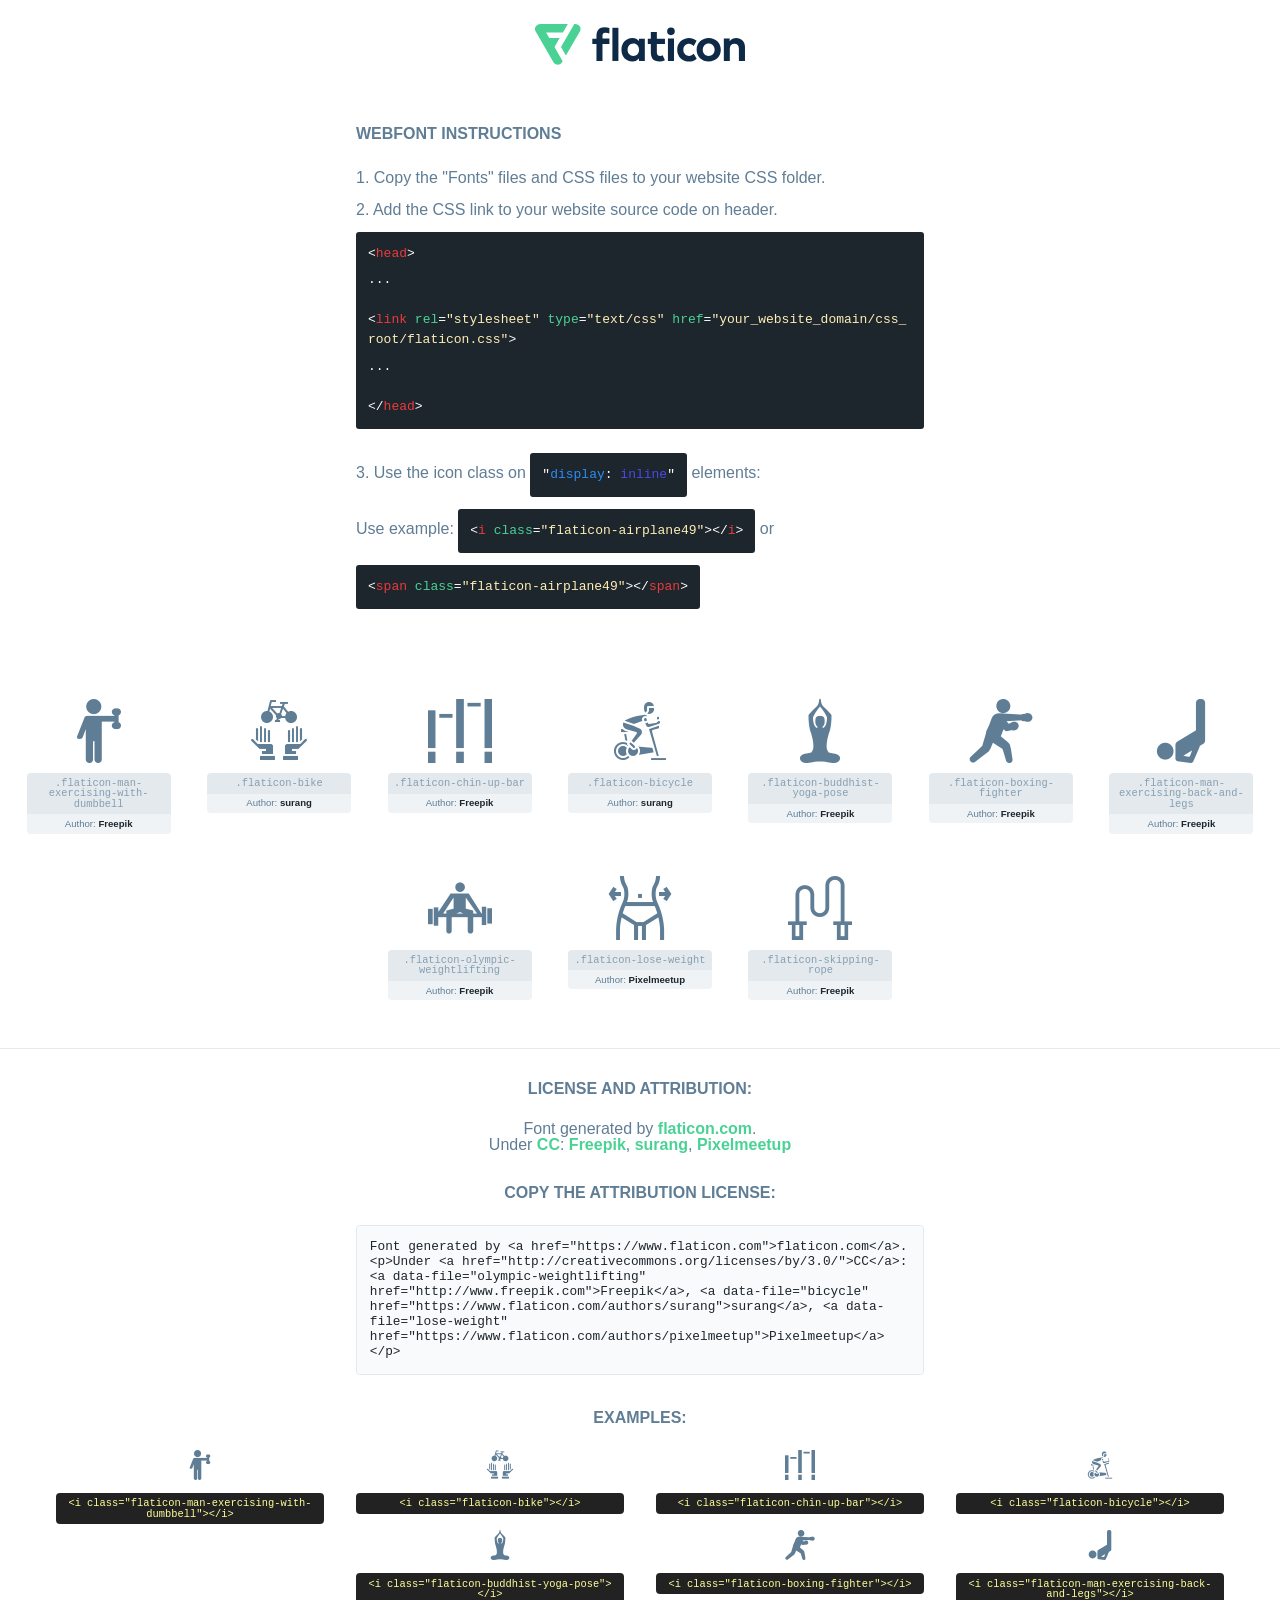
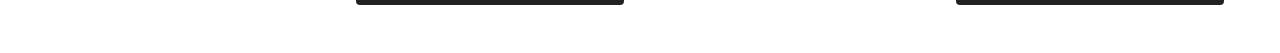
<file: font/flaticon.html>
<!DOCTYPE html>
<html lang="en">
<head>
    <title>Flaticon Webfont</title>
    <link rel="stylesheet" type="text/css" href="flaticon.css"/>
    <meta charset="UTF-8">
    <style>
        html, body, div, span, applet, object, iframe,
        h1, h2, h3, h4, h5, h6, p, blockquote, pre,
        a, abbr, acronym, address, big, cite, code,
        del, dfn, em, img, ins, kbd, q, s, samp,
        small, strike, strong, sub, sup, tt, var,
        b, u, i, center,
        dl, dt, dd, ol, ul, li,
        fieldset, form, label, legend,
        table, caption, tbody, tfoot, thead, tr, th, td,
        article, aside, canvas, details, embed,
        figure, figcaption, footer, header, hgroup,
        menu, nav, output, ruby, section, summary,
        time, mark, audio, video {
            margin: 0;
            padding: 0;
            border: 0;
            font-size: 100%;
            font: inherit;
            vertical-align: baseline;
        }

        /* HTML5 display-role reset for older browsers */
        article, aside, details, figcaption, figure,
        footer, header, hgroup, menu, nav, section {
            display: block;
        }

        body {
            line-height: 1;
        }

        ol, ul {
            list-style: none;
        }

        blockquote, q {
            quotes: none;
        }

        blockquote:before, blockquote:after,
        q:before, q:after {
            content: '';
            content: none;
        }

        table {
            border-collapse: collapse;
            border-spacing: 0;
        }

        body {
            font-family: Helvetica, Arial, sans-serif;
            font-size: 16px;
            color: #5f7d95;
        }

        a {
            color: #4AD295;
            font-weight: bold;
            text-decoration: none;
        }

        * {
            -moz-box-sizing: border-box;
            -webkit-box-sizing: border-box;
            box-sizing: border-box;
            margin: 0;
            padding: 0;
        }

        [class^="flaticon-"]:before, [class*=" flaticon-"]:before, [class^="flaticon-"]:after, [class*=" flaticon-"]:after {
            font-family: Flaticon;
            font-size: 30px;
            font-style: normal;
            margin-left: 20px;
            color: #333;
        }

        .wrapper {
            max-width: 600px;
            margin: auto;
            padding: 0 1em;
        }

        .title {
            margin-bottom: 24px;
            text-transform: uppercase;
            font-weight: bold;
        }

        header {
            text-align: center;
            padding: 24px;
        }

        header .logo {
            width: 210px;
            height: auto;
            border: none;
            display: inline-block;
        }

        header strong {
            font-size: 28px;
            font-weight: 500;
            vertical-align: middle;
        }

        .demo {
            margin: 2em auto;
            line-height: 1.25em;
        }

        .demo ul li {
            margin-bottom: 12px;
        }

        .demo ul li code {
            background-color: #1D262D;
            border-radius: 3px;
            padding: 12px;
            display: inline-block;
            color: #fff;
            font-family: Consolas, Monaco, Lucida Console, Liberation Mono, DejaVu Sans Mono, Bitstream Vera Sans Mono, Courier New, monospace;
            font-weight: lighter;
            margin-top: 12px;
            font-size: 13px;
            word-break: break-all;
        }

        .demo ul li code .red {
            color: #EC3A3B;
        }

        .demo ul li code .green {
            color: #4AD295;
        }

        .demo ul li code .yellow {
            color: #FFEEB6;
        }

        .demo ul li code .blue {
            color: #2C8CF4;
        }

        .demo ul li code .purple {
            color: #4949E7;
        }

        .demo ul li code .dots {
            margin-top: 0.5em;
            display: block;
        }

        #glyphs {
            border-bottom: 1px solid #E3E9ED;
            padding: 2em 0;
            text-align: center;
        }

        .glyph {
            display: inline-block;
            width: 9em;
            margin: 1em;
            text-align: center;
            vertical-align: top;
            background: #FFF;
        }

        .glyph .flaticon {
            padding: 10px;
            display: block;
            font-family: "Flaticon";
            font-size: 64px;
            line-height: 1;
        }

        .glyph .flaticon:before {
            font-size: 64px;
            color: #5f7d95;
            margin-left: 0;
        }

        .class-name {
            font-size: 0.65em;
            background-color: #E3E9ED;
            color: #869FB2;
            border-radius: 4px 4px 0 0;
            padding: 0.5em;
            font-family: Consolas, Monaco, Lucida Console, Liberation Mono, DejaVu Sans Mono, Bitstream Vera Sans Mono, Courier New, monospace;
        }

        .author-name {
            font-size: 0.6em;
            background-color: #EFF3F6;
            border-top: 0;
            border-radius: 0 0 4px 4px;
            padding: 0.5em;
        }

        .author-name a {
            color: #1D262D;
        }

        .class-name:last-child {
            font-size: 10px;
            color: #888;
        }

        .class-name:last-child a {
            font-size: 10px;
            color: #555;
        }

        .glyph > input {
            display: block;
            width: 100px;
            margin: 5px auto;
            text-align: center;
            font-size: 12px;
            cursor: text;
        }

        .glyph > input.icon-input {
            font-family: "Flaticon";
            font-size: 16px;
            margin-bottom: 10px;
        }

        .attribution .title {
            margin-top: 2em;
        }

        .attribution textarea {
            background-color: #F8FAFB;
            color: #1D262D;
            padding: 1em;
            border: none;
            box-shadow: none;
            border: 1px solid #E3E9ED;
            border-radius: 4px;
            resize: none;
            width: 100%;
            height: 150px;
            font-size: 0.8em;
            font-family: Consolas, Monaco, Lucida Console, Liberation Mono, DejaVu Sans Mono, Bitstream Vera Sans Mono, Courier New, monospace;
            -webkit-appearance: none;
        }

        .attribution textarea:hover {
            border-color: #CFD9E0;
        }

        .attribution textarea:focus {
            border-color: #4AD295;
        }

        .iconsuse {
            margin: 2em auto;
            text-align: center;
            max-width: 1200px;
        }

        .iconsuse:after {
            content: '';
            display: table;
            clear: both;
        }

        .iconsuse .image {
            float: left;
            width: 25%;
            padding: 0 1em;
        }

        .iconsuse .image p {
            margin-bottom: 1em;
        }

        .iconsuse .image span {
            display: block;
            font-size: 0.65em;
            background-color: #222;
            color: #fff;
            border-radius: 4px;
            padding: 0.5em;
            color: #FFFF99;
            margin-top: 1em;
            font-family: Consolas, Monaco, Lucida Console, Liberation Mono, DejaVu Sans Mono, Bitstream Vera Sans Mono, Courier New, monospace;
        }

        .flaticon:before {
            color: #5f7d95;
        }

        #footer {
            text-align: center;
            background-color: #1D262D;
            color: #869FB2;
            padding: 12px;
            font-size: 14px;
        }

        #footer a {
            font-weight: normal;
        }

        @media (max-width: 960px) {
            .iconsuse .image {
                width: 50%;
            }
        }

        .preview {
            width: 100px;
            display: inline-block;
            margin: 10px;
        }

        .preview .inner {
            display: inline-block;
            width: 100%;
            text-align: center;
            background: #f5f5f5;
            -webkit-border-radius: 3px 3px 0 0;
            -moz-border-radius: 3px 3px 0 0;
            border-radius: 3px 3px 0 0;
        }

        .preview .inner  {
            line-height: 85px;
            font-size: 40px;
            color: #333;
        }

        .label {
            display: inline-block;
            width: 100%;
            box-sizing: border-box;
            padding: 5px;
            font-size: 10px;
            font-family: Monaco, monospace;
            color: #666;
            white-space: nowrap;
            overflow: hidden;
            text-overflow: ellipsis;
            background: #ddd;
            -webkit-border-radius: 0 0 3px 3px;
            -moz-border-radius: 0 0 3px 3px;
            border-radius: 0 0 3px 3px;
            color: #666;
        }
    </style>
</head>
<body>
    <header>
        <a href="https://www.flaticon.com/" target="_blank" class="logo">
            <svg xmlns="http://www.w3.org/2000/svg" viewBox="0 0 394.3 76.5">
                <path d="M156.6,69.4H145.3V7.1h11.3Z" style="fill:#0e2a47"/>
                <path d="M206.2,69.4h-11V64.8a15.4,15.4,0,0,1-12.6,5.7c-11.6,0-20.3-9.5-20.3-22.1s8.8-22.1,20.3-22.1a15.4,15.4,0,0,1,12.6,5.8V27.5h11Zm-32.4-21c0,6.4,4.2,11.6,10.8,11.6s10.8-4.9,10.8-11.6-4.4-11.6-10.8-11.6S173.9,42,173.9,48.4Z"
                      style="fill:#0e2a47"/>
                <path d="M262.5,13.7a7.2,7.2,0,0,1-14.4,0,7.2,7.2,0,1,1,14.4,0ZM261,69.4H249.6v-42H261Z"
                      style="fill:#0e2a47"/>
                <path id="_Trazado_" data-name="&lt;Trazado&gt;"
                      d="M139.6,17.8a16.6,16.6,0,0,0-8-1.4c-3.2.4-4.9,2-4.9,5.9v5.1h13V37.5h-13v32H115.4v-32h-7.8v-10h7.8V22.2c0-9.9,5.2-16.3,15-16.3a23.4,23.4,0,0,1,9.3,1.8Z"
                      style="fill:#0e2a47"/>
                <path d="M235.1,60c-3.5,0-6.3-1.9-6.3-7.1V37.5H244v-10H228.8V15H217.5V27.5h-5.7v10h5.7V53.7c0,10.9,5.3,16.8,15.7,16.8A22.9,22.9,0,0,0,244,68l-4.3-9.1A12.3,12.3,0,0,1,235.1,60Z"
                      style="fill:#0e2a47"/>
                <path d="M348.9,48.4c0,12.6-9.7,22.1-22.7,22.1s-22.7-9.4-22.7-22.1,9.6-22.1,22.7-22.1S348.9,35.8,348.9,48.4Zm-33.9,0c0,6.8,4.8,11.6,11.1,11.6s11.2-4.8,11.2-11.6-4.8-11.6-11.2-11.6S315.1,41.6,315.1,48.4Z"
                      style="fill:#0e2a47"/>
                <path d="M394.3,42.7V69.4H382.9V46.3c0-6.1-3-9.4-8.2-9.4s-8.9,3.2-8.9,9.5v23H354.6v-42h11v4.9c3-4.5,7.6-6.1,12.3-6.1C387.5,26.3,394.3,33,394.3,42.7Z"
                      style="fill:#0e2a47"/>
                <path d="M298,55.7h0a12.4,12.4,0,0,1-8.2,4.2h-.9l-1.8-.2a10,10,0,0,1-7.4-5.6,13.2,13.2,0,0,1-1.2-5.8,13,13,0,0,1,1.3-5.9,10.1,10.1,0,0,1,7.5-5.5h2.4a11.7,11.7,0,0,1,8.3,4.2l5.5-9.6a19.9,19.9,0,0,0-8.1-4.3,23.4,23.4,0,0,0-6.1-.8,25.2,25.2,0,0,0-7.5,1.1,20.9,20.9,0,0,0-8,4.6,21.9,21.9,0,0,0-6.8,16.4,21.9,21.9,0,0,0,6.7,16.3,20.9,20.9,0,0,0,8,4.6,25.2,25.2,0,0,0,7.7,1.2,23.6,23.6,0,0,0,6.2-.8,20,20,0,0,0,8.1-4.4Z"
                      style="fill:#0e2a47"/>
                <path d="M46.3,26.5H26.9L20.8,16H52.4L61.6,0H9.4A9.3,9.3,0,0,0,1.3,4.7a9.3,9.3,0,0,0,0,9.4L34.6,71.8a9.4,9.4,0,0,0,16.2,0l1.1-1.9L36.6,43.3Z"
                      style="fill:#4ad295"/>
                <path d="M84.2,4.7A9.3,9.3,0,0,0,76.1,0H73.8l-25,43.3,9.2,16L84.2,14A9.3,9.3,0,0,0,84.2,4.7Z"
                      style="fill:#4ad295"/>
            </svg>
        </a>
    </header>
    <section class="demo wrapper">

        <p class="title">Webfont Instructions</p>

        <ul>
            <li>
                <span class="num">1. </span>Copy the "Fonts" files and CSS files to your website CSS folder.
            </li>
            <li>
                <span class="num">2. </span>Add the CSS link to your website source code on header.
                <code class="big">
                    &lt;<span class="red">head</span>&gt;
                    <br/><span class="dots">...</span>
                    <br/>&lt;<span class="red">link</span> <span class="green">rel</span>=<span
                        class="yellow">"stylesheet"</span> <span class="green">type</span>=<span
                        class="yellow">"text/css"</span> <span class="green">href</span>=<span class="yellow">"your_website_domain/css_root/flaticon.css"</span>&gt;
                    <br/><span class="dots">...</span>
                    <br/>&lt;/<span class="red">head</span>&gt;
                </code>
            </li>

            <li>
                <p>
                    <span class="num">3. </span>Use the icon class on <code>"<span class="blue">display</span>:<span
                        class="purple"> inline</span>"</code> elements:
                    <br/>
                    Use example: <code>&lt;<span class="red">i</span> <span class="green">class</span>=<span class="yellow">&quot;flaticon-airplane49&quot;</span>&gt;&lt;/<span
                        class="red">i</span>&gt;</code> or <code>&lt;<span class="red">span</span> <span
                        class="green">class</span>=<span class="yellow">&quot;flaticon-airplane49&quot;</span>&gt;&lt;/<span
                        class="red">span</span>&gt;</code>
            </li>
        </ul>

    </section>
    <section id="glyphs">
            <div class="glyph">
                <i class="flaticon flaticon-man-exercising-with-dumbbell"></i>
                <div class="class-name">.flaticon-man-exercising-with-dumbbell</div>
                <div class="author-name">Author: <a data-file="man-exercising-with-dumbbell" href="http://www.freepik.com">Freepik</a> </div>
            </div>

            <div class="glyph">
                <i class="flaticon flaticon-bike"></i>
                <div class="class-name">.flaticon-bike</div>
                <div class="author-name">Author: <a data-file="bike" href="https://www.flaticon.com/authors/surang">surang</a> </div>
            </div>

            <div class="glyph">
                <i class="flaticon flaticon-chin-up-bar"></i>
                <div class="class-name">.flaticon-chin-up-bar</div>
                <div class="author-name">Author: <a data-file="chin-up-bar" href="http://www.freepik.com">Freepik</a> </div>
            </div>

            <div class="glyph">
                <i class="flaticon flaticon-bicycle"></i>
                <div class="class-name">.flaticon-bicycle</div>
                <div class="author-name">Author: <a data-file="bicycle" href="https://www.flaticon.com/authors/surang">surang</a> </div>
            </div>

            <div class="glyph">
                <i class="flaticon flaticon-buddhist-yoga-pose"></i>
                <div class="class-name">.flaticon-buddhist-yoga-pose</div>
                <div class="author-name">Author: <a data-file="buddhist-yoga-pose" href="http://www.freepik.com">Freepik</a> </div>
            </div>

            <div class="glyph">
                <i class="flaticon flaticon-boxing-fighter"></i>
                <div class="class-name">.flaticon-boxing-fighter</div>
                <div class="author-name">Author: <a data-file="boxing-fighter" href="http://www.freepik.com">Freepik</a> </div>
            </div>

            <div class="glyph">
                <i class="flaticon flaticon-man-exercising-back-and-legs"></i>
                <div class="class-name">.flaticon-man-exercising-back-and-legs</div>
                <div class="author-name">Author: <a data-file="man-exercising-back-and-legs" href="http://www.freepik.com">Freepik</a> </div>
            </div>

            <div class="glyph">
                <i class="flaticon flaticon-olympic-weightlifting"></i>
                <div class="class-name">.flaticon-olympic-weightlifting</div>
                <div class="author-name">Author: <a data-file="olympic-weightlifting" href="http://www.freepik.com">Freepik</a> </div>
            </div>

            <div class="glyph">
                <i class="flaticon flaticon-lose-weight"></i>
                <div class="class-name">.flaticon-lose-weight</div>
                <div class="author-name">Author: <a data-file="lose-weight" href="https://www.flaticon.com/authors/pixelmeetup">Pixelmeetup</a> </div>
            </div>

            <div class="glyph">
                <i class="flaticon flaticon-skipping-rope"></i>
                <div class="class-name">.flaticon-skipping-rope</div>
                <div class="author-name">Author: <a data-file="skipping-rope" href="http://www.freepik.com">Freepik</a> </div>
            </div>

    </section>

    <section class="attribution wrapper"   style="text-align:center;">

        <div class="title">License and attribution:</div><div class="attrDiv">Font generated by <a href="https://www.flaticon.com">flaticon.com</a>. <div><p>Under <a href="http://creativecommons.org/licenses/by/3.0/">CC</a>: <a data-file="olympic-weightlifting" href="http://www.freepik.com">Freepik</a>, <a data-file="bicycle" href="https://www.flaticon.com/authors/surang">surang</a>, <a data-file="lose-weight" href="https://www.flaticon.com/authors/pixelmeetup">Pixelmeetup</a></p>  </div>
        </div>
        <div class="title">Copy the Attribution License:</div>

        <textarea onclick="this.focus();this.select();">Font generated by &lt;a href=&quot;https://www.flaticon.com&quot;&gt;flaticon.com&lt;/a&gt;. <p>Under <a href="http://creativecommons.org/licenses/by/3.0/">CC</a>: <a data-file="olympic-weightlifting" href="http://www.freepik.com">Freepik</a>, <a data-file="bicycle" href="https://www.flaticon.com/authors/surang">surang</a>, <a data-file="lose-weight" href="https://www.flaticon.com/authors/pixelmeetup">Pixelmeetup</a></p> 
        </textarea>

    </section>

    <section class="iconsuse">

        <div class="title">Examples:</div>
            <div class="image">
                <p>
                    <i class="flaticon flaticon-man-exercising-with-dumbbell"></i>
                    <span>&lt;i class=&quot;flaticon-man-exercising-with-dumbbell&quot;&gt;&lt;/i&gt;</span>
                </p>
            </div>
            <div class="image">
                <p>
                    <i class="flaticon flaticon-bike"></i>
                    <span>&lt;i class=&quot;flaticon-bike&quot;&gt;&lt;/i&gt;</span>
                </p>
            </div>
            <div class="image">
                <p>
                    <i class="flaticon flaticon-chin-up-bar"></i>
                    <span>&lt;i class=&quot;flaticon-chin-up-bar&quot;&gt;&lt;/i&gt;</span>
                </p>
            </div>
            <div class="image">
                <p>
                    <i class="flaticon flaticon-bicycle"></i>
                    <span>&lt;i class=&quot;flaticon-bicycle&quot;&gt;&lt;/i&gt;</span>
                </p>
            </div>
            <div class="image">
                <p>
                    <i class="flaticon flaticon-buddhist-yoga-pose"></i>
                    <span>&lt;i class=&quot;flaticon-buddhist-yoga-pose&quot;&gt;&lt;/i&gt;</span>
                </p>
            </div>
            <div class="image">
                <p>
                    <i class="flaticon flaticon-boxing-fighter"></i>
                    <span>&lt;i class=&quot;flaticon-boxing-fighter&quot;&gt;&lt;/i&gt;</span>
                </p>
            </div>
            <div class="image">
                <p>
                    <i class="flaticon flaticon-man-exercising-back-and-legs"></i>
                    <span>&lt;i class=&quot;flaticon-man-exercising-back-and-legs&quot;&gt;&lt;/i&gt;</span>
</file>
<file: font/flaticon.css>
@font-face {
    font-family: "flaticon";
    src: url("./flaticon.ttf?cea90e3ef0201c6fba51ac2d08b319b3") format("truetype"),
url("./flaticon.woff?cea90e3ef0201c6fba51ac2d08b319b3") format("woff"),
url("./flaticon.woff2?cea90e3ef0201c6fba51ac2d08b319b3") format("woff2"),
url("./flaticon.eot?cea90e3ef0201c6fba51ac2d08b319b3#iefix") format("embedded-opentype"),
url("./flaticon.svg?cea90e3ef0201c6fba51ac2d08b319b3#flaticon") format("svg");
}

i[class^="flaticon-"]:before, i[class*=" flaticon-"]:before {
    font-family: flaticon !important;
    font-style: normal;
    font-weight: normal !important;
    font-variant: normal;
    text-transform: none;
    line-height: 1;
    -webkit-font-smoothing: antialiased;
    -moz-osx-font-smoothing: grayscale;
}

.flaticon-man-exercising-with-dumbbell:before {
    content: "\f101";
}
.flaticon-bike:before {
    content: "\f102";
}
.flaticon-chin-up-bar:before {
    content: "\f103";
}
.flaticon-bicycle:before {
    content: "\f104";
}
.flaticon-buddhist-yoga-pose:before {
    content: "\f105";
}
.flaticon-boxing-fighter:before {
    content: "\f106";
}
.flaticon-man-exercising-back-and-legs:before {
    content: "\f107";
}
.flaticon-olympic-weightlifting:before {
    content: "\f108";
}
.flaticon-lose-weight:before {
    content: "\f109";
}
.flaticon-skipping-rope:before {
    content: "\f10a";
}
</file>
<file: css/style.css>
/* ==============================================
                Common Css start
=================================================*/
* {
    margin: 0;
    padding: 0;
    outline: 0;
}

ul,
ol {
    list-style: none;
}

a {
    display: inline-block;
    text-decoration: none;
}

h1,
h2,
h3,
h4,
h5,
h6,
ul,
ol,
li {
    margin: 0;
    padding: 0;
}

.transition{
    transition: all linear 0.3s;
    -webkit-transition: all linear 0.3s;
    -moz-transition: all linear 0.3s;
    -ms-transition: all linear 0.3s;
    -o-transition: all linear 0.3s;
}
/* ==============================================
                Common Css end
=================================================*/

/* ==============================================
                Menu Part start
=================================================*/
.main_menu{
    height: 50px;
    background: rgba(53, 53, 53, 0.25);
    position: absolute;
    content: '';
    left: 0;
    top: 20px;
    width: 100%;
    z-index: 999;
}

.main_menu ul li a{
    color: #f1f1f1;
    font-size: 14px;
    font-weight: 400;
    font-family: 'Oswald', sans-serif;
    text-transform: uppercase;
    line-height: 50px;
    padding: 0 12px;
    transition: all linear 0.3s;
    -webkit-transition: all linear 0.3s;
    -moz-transition: all linear 0.3s;
    -ms-transition: all linear 0.3s;
    -o-transition: all linear 0.3s;
    position: relative;
}

.main_menu ul li a:hover{
    background: #ffffff;
    color: #222222;
}

.main_menu ul li a::after{
    position: absolute;
    content: '';
    left: 0;
    bottom: 0;
    width: 0;
    height: 3px;
    background: #e23e38;
    transition: all linear 0.3s;
    -webkit-transition: all linear 0.3s;
    -moz-transition: all linear 0.3s;
    -ms-transition: all linear 0.3s;
    -o-transition: all linear 0.3s;
}

.main_menu ul li a:hover::after{
    width: 100%;
}

.main_menu .navbar-brand {
    width: 245px;
    height: 65px;
    background: #323232;
    text-align: center;
    line-height: 65px;
    transform: skewX(-35deg);
    -webkit-transform: skewX(-35deg);
    -moz-transform: skewX(-35deg);
    -ms-transform: skewX(-35deg);
    -o-transform: skewX(-35deg);
    position: relative;
}

.main_menu .navbar-brand img{
    transform: skewX(35deg);
    -webkit-transform: skewX(35deg);
    -moz-transform: skewX(35deg);
    -ms-transform: skewX(35deg);
    -o-transform: skewX(35deg);
}

.main_menu .navbar-brand::after{
    position: absolute;
    content: '';
    right: 0;
    top: 0;
    width: 5px;
    height: 70px;
    background: #010101;
}

.main_menu .navbar-brand::before{
    position: absolute;
    content: '';
    left: 0;
    top: 0;
    width: 5px;
    height: 70px;
    background: #010101;
}

.menu_fix{
    position: fixed;
    content: '';
    left: 0;
    top: 0;
    width: 100%;
    background: #222222;
}
/* ==============================================
                Menu Part end
=================================================*/

/* ==============================================
                Banner Part start
=================================================*/
.banner_item{
    padding: 220px 0 115px;
    position: relative;
}

.banner_text h2{
    color: #ffffff;
    font-size: 30px;
    font-weight: 700;
    font-family: 'Oswald', sans-serif;
    text-transform: uppercase;
}

.banner_text h1{
    color: #e23e38;
    font-size: 60px;
    font-weight: 700;
    font-family: 'Oswald', sans-serif;
    text-transform: uppercase;
    margin-bottom: 10px;
}

.banner_text p{
    color: #dddddd;
    font-size: 13px;
    font-weight: 400;
    font-family: 'Open Sans', sans-serif;
    line-height: 18px;
}

.banner_text span{
    display: block;
}

.banner_text a{
    color: #ffffff;
    font-size: 16px;
    font-weight: 500;
    font-family: 'Oswald', sans-serif;
    text-transform: uppercase;
    border: 1px solid #f1f1f1;
    padding: 3px 15px;
    margin-right: 20px;
    transition: all linear 0.3s;
    -webkit-transition: all linear 0.3s;
    -moz-transition: all linear 0.3s;
    -ms-transition: all linear 0.3s;
    -o-transition: all linear 0.3s;
}

.banner_text a:last-child{
    margin-right: 0;
}

.banner_text a:hover{
    background: #e23e38;
    border-color: #e23e38;
}

.banner_text h2{
    position: relative;
}

.banner_text h2::after {
	position: absolute;
	content: '';
	right: 3px;
	top: 50%;
	width: 121px;
	height: 3px;
	background: #e23e38;
	transform: translateY(-50%);
	-webkit-transform: translateY(-50%);
	-moz-transform: translateY(-50%);
	-ms-transform: translateY(-50%);
	-o-transform: translateY(-50%);
	clip-path: polygon(0 0, 100% 0, 100% 100%, 5% 100%);
}

.banner_text h2::before {
	position: absolute;
	content: '';
	left: 0px;
	top: 50%;
	width: 157px;
	height: 3px;
	background: #e23e38;
	transform: translateY(-50%);
	-webkit-transform: translateY(-50%);
	-moz-transform: translateY(-50%);
	-ms-transform: translateY(-50%);
	-o-transform: translateY(-50%);
	clip-path: polygon(0 0, 100% 0%, 95% 100%, 0% 100%);
}

.banner_text h1{
    position: relative;
}

.banner_text h1::after {
	position: absolute;
	content: '';
	right: 0;
	top: -19px;
	width: 3px;
	height: 171px;
	background: #e23e38;
}

.banner_text h1::before {
	position: absolute;
	content: '';
	left: 0;
	top: -17px;
	width: 3px;
	height: 171px;
	background: #e23e38;
}

.banner_text p{
    position: relative;
}

.banner_text p::after {
	position: absolute;
	content: '';
	right: 0;
	top: 197%;
	width: 85px;
	height: 3px;
	background: #e23e38;
	transform: translateY(-50%);
	-webkit-transform: translateY(-50%);
	-moz-transform: translateY(-50%);
	-ms-transform: translateY(-50%);
	-o-transform: translateY(-50%);
}

.banner_text p::before {
	position: absolute;
	content: '';
	left: 2px;
	top: 197%;
	width: 101px;
	height: 3px;
	background: #e23e38;
	transform: translateY(-50%);
	-webkit-transform: translateY(-50%);
	-moz-transform: translateY(-50%);
	-ms-transform: translateY(-50%);
	-o-transform: translateY(-50%);
}

#banner .slick-dots{
    display: flex;
    position: absolute;
    content: '';
    left: 50%;
    bottom: 30px;
    transform: translateX(-50%);
    -webkit-transform: translateX(-50%);
    -moz-transform: translateX(-50%);
    -ms-transform: translateX(-50%);
    -o-transform: translateX(-50%);
}

#banner .slick-dots li button{
    font-size: 0;
    width: 15px;
    height: 15px;
    border: 1px solid #ffffff;
    background: transparent;
    border-radius: 50%;
    -webkit-border-radius: 50%;
    -moz-border-radius: 50%;
    -ms-border-radius: 50%;
    -o-border-radius: 50%;
    margin: 0 5px;
}

#banner .slick-dots li.slick-active button{
    width: 20px;
    height: 20px;
    background: #e23e38;
    border-color: #e23e38;
}
/* ==============================================
                Banner Part end
=================================================*/

/* ==============================================
                About Part start
=================================================*/

#About{
    padding: 80px 0 80px;
}

.about_video{
    position: relative;
}

.about_video .overly{
    position: absolute;
    content: '';
    left: 0;
    top: 0;
    width: 100%;
    height: 100%;
}

.about_video .overly a{
    font-size: 56px;
    color: #e23e38;
    text-align: center;
    position: absolute;
    content: '';
    left: 50%;
    top: 50%;
    transform: translate(-50%, -50%);
    -webkit-transform: translate(-50%, -50%);
    -moz-transform: translate(-50%, -50%);
    -ms-transform: translate(-50%, -50%);
    -o-transform: translate(-50%, -50%);
}

.about_text h2{
    color: #222222;
    font-size: 22px;
    font-weight: 400;
    font-family: 'Oswald', sans-serif;
    text-transform: uppercase;
}

.about_text p{
    color: #444444;
    font-size: 14px;
    font-weight: 400;
    font-family: 'Open Sans', sans-serif;
    line-height: 24px;
    margin-top: 30px;
}

.about_text p span{
    display: block;
    margin-top: 30px;
}
/* ==============================================
                About Part end
=================================================*/

/* ==============================================
                Gallery Part start
=================================================*/
.common_head h2{
    color: #222222;
    font-size: 22px;
    font-weight: 400;
    font-family: 'Oswald', sans-serif;
    text-transform: uppercase;
}

#gallery{
    padding: 0 0 80px;
}

.gal_bg{
    padding: 30px 0;
    margin-top: 30px;
}

.gal_img:first-child{
    margin-bottom: 30px;
}

.gal_img{
    position: relative;
}

.gal_img .overly{
    position: absolute;
    content: '';
    left: 10px;
    right: 10px;
    top: 10px;
    bottom: 10px;
    background: rgba(226, 62, 56, 0.5);
    border: 5px solid rgba(241, 241, 241, 0.8);
    transform: scale(0);
    -webkit-transform: scale(0);
    -moz-transform: scale(0);
    -ms-transform: scale(0);
    -o-transform: scale(0);
}

.gal_img:hover .overly{
    transform: scale(1);
    -webkit-transform: scale(1);
    -moz-transform: scale(1);
    -ms-transform: scale(1);
    -o-transform: scale(1);
}

.gal_img .overly a{
    position: absolute;
    content: '';
    left: 50%;
    top: 50%;
    transform: translate(-50%, -50%);
    -webkit-transform: translate(-50%, -50%);
    -moz-transform: translate(-50%, -50%);
    -ms-transform: translate(-50%, -50%);
    -o-transform: translate(-50%, -50%);
    color: #ffffff;
    font-size: 30px;
}
/* ==============================================
                Gallery Part end
=================================================*/

/* ==============================================
                Team Part start
=================================================*/
#team_part{
    padding: 0 0 80px;
}

.team_main{
    padding-top: 47px;
}

.team_main:hover{
    transform: translateY(-27px);
    -webkit-transform: translateY(-27px);
    -moz-transform: translateY(-27px);
    -ms-transform: translateY(-27px);
    -o-transform: translateY(-27px);
}

.team_img{
    position: relative;
}

.team_img .overly{
    position: absolute;
    content: '';
    left: 10px;
    right: 10px;
    top: 10px;
    bottom: 10px;
    background: rgba(226, 62, 56, 0.5);
    border: 5px solid rgba(238, 238, 238, 0.8);
    transform: scale(0);
    -webkit-transform: scale(0);
    -moz-transform: scale(0);
    -ms-transform: scale(0);
    -o-transform: scale(0);
}

.team_img:hover .overly{
    transform: scale(1);
    -webkit-transform: scale(1);
    -moz-transform: scale(1);
    -ms-transform: scale(1);
    -o-transform: scale(1);
}

.team_img .overly ul{
    position: absolute;
    content: '';
    right: 10px;
    top: 50%;
    transform: translateY(-50%);
    -webkit-transform: translateY(-50%);
    -moz-transform: translateY(-50%);
    -ms-transform: translateY(-50%);
    -o-transform: translateY(-50%);
}

.team_img .overly ul li a{
    position: inherit;
    color: #fffefe;
    font-size: 16px;
    width: 30px;
    height: 30px;
    border: 1px solid #ffffff;
    line-height: 30px;
    text-align: center;
    margin-bottom: 10px;
}

.team_img .overly ul li a:hover{
    color: #1da0f2;
    background: #ffffff;
}

.team_main .team_text h3{
    color: #222222;
    font-size: 14px;
    font-weight: 400;
    font-family: 'Oswald', sans-serif;
    text-transform: uppercase;
    margin-top: 10px;
}

.team_main .team_text h5{
    color: #444444;
    font-size: 14px;
    font-weight: 400;
    font-family: 'Oswald', sans-serif;
}

.team_main .team_text p{
    color: #444444;
    font-size: 13px;
    font-weight: 400;
    font-family: 'Open Sans', sans-serif;
    line-height: 18px;
    padding-top: 10px;
    transform: scale(0);
    -webkit-transform: scale(0);
    -moz-transform: scale(0);
    -ms-transform: scale(0);
    -o-transform: scale(0);
}

.team_main:hover .team_text p{
    transform: scale(1);
    -webkit-transform: scale(1);
    -moz-transform: scale(1);
    -ms-transform: scale(1);
    -o-transform: scale(1);
}

.team_main:hover .team_text{
    border: 1px solid #dddddd;
}
/* ==============================================
                Team Part end
=================================================*/

/* ==============================================
                Testimonial Part start
=================================================*/
.test_bg{
    padding: 30px 0 80px;
    margin-top: 30px;
}

.test_text h3{
    color: #ffffff;
    font-size: 14px;
    font-weight: 400;
    font-family: 'Oswald', sans-serif;
    text-transform: uppercase;
}

.test_text h4{
    color: #ffffff;
    font-size: 14px;
    font-weight: 400;
    font-family: 'Oswald', sans-serif;
    text-transform: uppercase;
}

.test_text i{
    color: #e23e38;
    font-size: 14px;
}

.test_para p{
    color: #dddddd;
    font-size: 13px;
    font-weight: 400;
    font-family: 'Open Sans', sans-serif;
    line-height: 18px;
    padding-top: 10px;
}

.test_slider .slick-slide {
    padding: 0 12px;
}

.test_slider{
    position: relative;
}

.test_slider .slick-dots {
    display: flex;
    position: absolute;
    content: '';
    left: 50%;
    bottom: -45px;
    transform: translateX(-50%);
    -webkit-transform: translateX(-50%);
    -moz-transform: translateX(-50%);
    -ms-transform: translateX(-50%);
    -o-transform: translateX(-50%);
    width: auto;
}

.test_slider .slick-dots li button{
    font-size: 0;
    width: 20px;
    height: 20px;
    border: 1px solid #ffffff;
    background: transparent;
    margin: 0 5px;
    border-radius: 50%;
    -webkit-border-radius: 50%;
    -moz-border-radius: 50%;
    -ms-border-radius: 50%;
    -o-border-radius: 50%;
}

.test_slider .slick-dots li.slick-active button{
    width: 25px;
    height: 25px;
    background: #e23e38;
    border-color: #e23e38;
}
/* ==============================================
                Testimonial Part end
=================================================*/

/* ==============================================
                Membership Part start
=================================================*/
#member{
    padding: 80px 0;
}

.member_inner{
    margin-top: 30px;
}

.member_inner:hover h3,
.member_inner:hover a{
    background: #e23e38;
    color: #fff;
}

.member_inner h3{
    color: #222222;
    font-size: 16px;
    font-weight: 700;
    font-family: 'Oswald', sans-serif;
    text-transform: uppercase;
    background: #dddddd;
    padding: 15px 0;
    transition: all linear 0.3s;
    -webkit-transition: all linear 0.3s;
    -moz-transition: all linear 0.3s;
    -ms-transition: all linear 0.3s;
    -o-transition: all linear 0.3s;
}

.member_inner h2{
    background: url(../images/member_img1.jpg);
    padding: 35px 0;
    color: #ffffff;
    font-size: 50px;
    font-weight: 500;
    font-family: 'Oswald', sans-serif;
}

.member_inner h2 span{
    font-size: 29px;
}

.member_inner ul li{
    color: #444444;
    font-size: 14px;
    font-weight: 400;
    font-family: 'Open Sans', sans-serif;
    background: #f1f1f1;
    padding-top: 20px;
}

.member_inner ul li:first-child{
    padding-top: 35px;
}

.member_inner ul li:last-child{
    padding-bottom: 35px;
}

.member_inner a{
    color: #222222;
    font-size: 16px;
    font-weight: 700;
    font-family: 'Oswald', sans-serif;
    text-transform: uppercase;
    background: #dddddd;
    padding: 10px 0;
    display: block;
    transition: all linear 0.3s;
    -webkit-transition: all linear 0.3s;
    -moz-transition: all linear 0.3s;
    -ms-transition: all linear 0.3s;
    -o-transition: all linear 0.3s;
}
/* ==============================================
                Membership Part end
=================================================*/

/* ==============================================
                Counter Part start
=================================================*/
#counter{
    padding: 40px 0;
}

.counter_text h2{
    color: #ffffff;
    font-size: 40px;
    font-weight: 700;
    font-family: 'Oswald', sans-serif;
}

.counter_text p{
    color: #ffffff;
    font-size: 16px;
    font-weight: 400;
    font-family: 'Oswald', sans-serif;
}
/* ==============================================
                Counter Part end
=================================================*/

/* ==============================================
                Class Part start
=================================================*/
#class_part{
    padding: 75px 0 75px;
}

.tabs_menu{
    background: #f1f1f1;
    height: 45px;
    margin-top: 30px;
}

.tabs_menu li{
    width: 16.66666%;
}

.tabs_menu .nav-link.active,
.tabs_menu .show>.nav-link{
    color: #ffffff;
    background: #e23e38;
    line-height: 45px;
    width: 100%;
    border-radius: 0;
    -webkit-border-radius: 0;
    -moz-border-radius: 0;
    -ms-border-radius: 0;
    -o-border-radius: 0;
}

.tabs_menu li button{
    text-align: center;
    width: 100%;
    line-height: 45px;
    padding: 0;
    color: #222222;
    font-size: 14px;
    font-weight: 400;
    font-family: 'Oswald', sans-serif;
    text-transform: uppercase;
}

.tabs_body{
    margin-top: 30px;
}

.tabs_body ul{
    display: flex;
    flex-wrap: wrap;
}

.tabs_body ul li {
    width: 19.6%;
    background: #f1f1f1;
    padding: 45px 0;
    margin-right: 5px;
    transition: all linear 0.3s;
    -webkit-transition: all linear 0.3s;
    -moz-transition: all linear 0.3s;
    -ms-transition: all linear 0.3s;
    -o-transition: all linear 0.3s;
}

.tabs_body ul li:hover p,
.tabs_body ul li:hover i{
    color: #ffffff;
}

.tabs_body ul li:hover{
    background: #e23e38;
}

.tabs_body ul li p{
    color: #222222;
    font-size: 16px;
    font-weight: 400;
    font-family: 'Open Sans', sans-serif;
    transition: all linear 0.3s;
    -webkit-transition: all linear 0.3s;
    -moz-transition: all linear 0.3s;
    -ms-transition: all linear 0.3s;
    -o-transition: all linear 0.3s;
}

.tabs_body ul li i{
    color: #444444;
    font-size: 40px;
    transition: all linear 0.3s;
}

.tabs_body ul li:first-child,
.tabs_body ul li:nth-child(2),
.tabs_body ul li:nth-child(3),
.tabs_body ul li:nth-child(4),
.tabs_body ul li:nth-child(5){
    margin-bottom: 5px;
}

.tabs_body ul li:nth-child(5),
.tabs_body ul li:nth-child(10){
    margin-right: 0;
}
/* ==============================================
                Class Part end
=================================================*/

/* ==============================================
                Client Part start
=================================================*/
#client_part{
    padding-bottom: 75px;
}

.client_slider .slick-slide{
    padding: 0 12px;
}

.nxt_arr,
.pre_arr{
    position: absolute;
    top: 50%;
    font-size: 28px;
    color: #444444;
    transform: translateY(-50%);
    -webkit-transform: translateY(-50%);
    -moz-transform: translateY(-50%);
    -ms-transform: translateY(-50%);
    -o-transform: translateY(-50%);
    width: auto;
}

.pre_arr{
    left: -30px;
}

.nxt_arr{
    right: -30px;
}
/* ==============================================
                Client Part end
=================================================*/

/* ==============================================
                Footer Part start
=================================================*/
.logo_part{
    padding: 30px 0;
    border-bottom: 1px solid #dddddd;
}

.footer_mid{
    padding: 30px 0;
    border-bottom: 1px solid #dddddd;
}

.first .common_part h2,
.second .common_part h2,
.picture .common_part h2,
.contact .common_part h2{
    color: #ffffff;
    font-size: 14px;
    font-weight: 400;
    font-family: 'Oswald', sans-serif;
    text-transform: uppercase;
    margin-bottom: 30px;
}

.first .first_text p{
    color: #dddddd;
    font-size: 13px;
    font-weight: 400;
    font-family: 'Open Sans', sans-serif;
    margin-bottom: 10px;
}

.first .first_text p:last-child{
    margin-bottom: 0;
}

.second_icon a i{
    color: #1da1f2;
    font-size: 20px;
}

.second_text p{
    color: #dddddd;
    font-size: 13px;
    font-weight: 400;
    font-family: 'Open Sans', sans-serif;
    line-height: 18px;
    margin-left: -20px;
}

.second_text p span{
    display: block;
    color: #dddddd;
    font-weight: 700;
}

.picture_part ul{
    display: flex;
    flex-wrap: wrap;
}

.picture_part ul li {
	width: 21.1%;
	margin-right: 10px;
	margin-bottom: 10px;
}

.picture_part ul li:nth-child(4),
.picture_part ul li:nth-child(8),
.picture_part ul li:nth-child(12){
    margin-right: 0;
}

.picture_part ul li:nth-child(9),
.picture_part ul li:nth-child(10),
.picture_part ul li:nth-child(11),
.picture_part ul li:nth-child(12){
    margin-bottom: 0;
}

.contact_text p a i{
    color: #e23e38;
    font-size: 13px;
}

.contact_text p{
    color: #dddddd;
    font-size: 13px;
    font-weight: 400;
    font-family: 'Open Sans', sans-serif;
    margin-bottom: 15px;
}

.contact_text p:last-child{
    margin-bottom: 0;
}

.contact_icon h3{
    color: #ffffff;
    font-size: 14px;
    font-weight: 400;
    font-family: 'Oswald', sans-serif;
    text-transform: uppercase;
    margin-top: 27px;
    margin-bottom: 30px;
}

.contact_icon ul{
    display: flex;
}

.contact_icon ul li a i{
    color: #ffffff;
    font-size: 16px;
    border: 3px solid #dddddd;
    padding: 7px 10px;
    margin-right: 10px;
    transition: all linear 0.3s;
    -webkit-transition: all linear 0.3s;
    -moz-transition: all linear 0.3s;
    -ms-transition: all linear 0.3s;
    -o-transition: all linear 0.3s;
}

.contact_icon ul li a i:hover{
    background: #e23e38;
    border-color: #e23e38;
}

.footer_last{
    padding: 20px 0 10px;
}

.last_text p{
    color: #ffffff;
    font-size: 13px;
    font-weight: 400;
    font-family: 'Oswald', sans-serif;
}

.last_text p span{
    color: #e23e38;
}

/* ==============================================
                Footer Part end
=================================================*/
/* ==============================================
                Menu Part start
=================================================*/

/* ==============================================
                Menu Part end
=================================================*/
</file>
<file: css/responsive.css>
@media (min-width: 1400px){}
@media (min-width: 1200px) and (max-width: 1399.98px){}
@media (min-width: 992px) and (max-width: 1199.98px){}
@media (min-width: 768px) and (max-width: 991.98px){}
@media (min-width: 576px) and (max-width: 767.98px){
    /* menu part start */
    .main_menu {
        background: #e23e38;
        top: 0;
    }
    .main_menu .navbar-brand {
        width: 190px;
        height: 55px;
        line-height: 55px;
    }
    .main_menu .navbar-brand::before,
    .main_menu .navbar-brand::after {
        height: 55px;
    }
    .navbar-toggler:focus {
        box-shadow: 0 0 0 0;
    }
    .main_menu button i{
        color: #ffff;
    }
    .main_menu #navbarSupportedContent{
        background: #e23e38;
        text-align: center;
    }
    .main_menu ul li a{
        line-height: 40px;
    }

    .main_menu ul li a::after{
        display: none;
    }
    /* menu part end */

    /* Banner part start */
    .banner_text h2::after,
    .banner_text h2::before {
        display: none;
    }
    .banner_text h1::after,
    .banner_text h1::before {
        display: none;
    }
    .banner_text p::after,
    .banner_text p::before {
        display: none;
    }
    .banner_item {
        padding: 190px 0 80px;
    }
    .banner_text h2 {
        font-size: 25px;
    }
    .banner_text h1 {
        font-size: 45px;
    }
    .banner_text a {
        font-size: 14px;
        padding: 3px 15px;
    }
    /* Banner part end */

    /* About part start */
    #About {
        padding: 50px 0 50px;
    }
    .about_text p {
        font-size: 13px;
        margin-top: 15px;
        text-align: justify;
    }
    .about_text p span {
        margin-top: 15px;
    }
    .about_video {
        margin-top: 20px;
    }
    .about_video .overly a {
        font-size: 50px;
    }
    /* About part end */

    /* Gallery part start */
    #gallery {
        padding: 0 0 50px;
    }
    .gal_bg {
        padding: 20px 0;
        margin-top: 15px;
    }
    .gal_img:first-child {
        margin-bottom: 15px;
    }
    /* Gallery part end */

    /* Team part start */
    #team_part {
        padding: 0 0 20px;
    }
    .team_img:hover .overly {
        transform: scale(1);
        -webkit-transform: scale(1);
        -moz-transform: scale(1);
        -ms-transform: scale(1);
        -o-transform: scale(1);
    }
    .team_main{
        transform: translateY(-27px);
        -webkit-transform: translateY(-27px);
        -moz-transform: translateY(-27px);
        -ms-transform: translateY(-27px);
        -o-transform: translateY(-27px);
    }
    .team_main .team_text {
        border: 1px solid #dddddd;
    }
    .team_main .team_text p {
        transform: scale(1);
        -webkit-transform: scale(1);
        -moz-transform: scale(1);
        -ms-transform: scale(1);
        -o-transform: scale(1);
    }
    .team_img .overly {
        transform: scale(1);
        -webkit-transform: scale(1);
        -moz-transform: scale(1);
        -ms-transform: scale(1);
        -o-transform: scale(1);
    }
    .team_img .overly ul li a {
        font-size: 20px;
    }
    .team_main .team_text h3 {
        font-size: 16px;
    }
    /* Team part end */

    /* Testimonail part start */
    #testimonial{
        padding: 0 0 0;
    }
    .test_bg {
        padding: 20px 0 65px;
        margin-top: 15px;
    }
    .test_slider .slick-dots li button {
        width: 15px;
        height: 15px;
    }
    .test_slider .slick-dots li.slick-active button {
        width: 20px;
        height: 20px;
    }
    /* Testimonail part end */

    /* Member part start */
    #member {
        padding: 50px 0 50px;
    }
    .member_inner {
        margin-top: 15px;
    }
    .member_inner h3 {
        font-size: 14px;
        padding: 15px 0;
    }
    .member_inner h2 {
        padding: 30px 0;
        font-size: 40px;
    }
    .member_inner h2 span {
        font-size: 30px;
    }
    .member_inner ul li{
        font-size: 13px;
        padding-top: 20px;
    }
    .member_inner ul li:first-child{
        padding-top: 25px;
    }
    
    .member_inner ul li:last-child{
        padding-bottom: 25px;
    }
    .member_inner a {
        font-size: 14px;
        padding: 7px 0;
    }
    .member_inner h3,
    .member_inner  a{
    background: #e23e38;
    color: #fff;
    }
    /* Member part end */

    /* Counter part start */
    #counter {
        padding: 20px 0;
    }
    .counter_text h2 {
        font-size: 25px;
    }
    .counter_text p {
        font-size: 14px;
    }
    /* Counter part end */
    /* Banner part start */
    /* Banner part end */
    /* Banner part start */
    /* Banner part end */
}
@media (max-width: 575.98px){

    /* Menu Part start */
    .main_menu {
        background: #e23e38;
        top: 0;
    }

    .main_menu .navbar-brand {
        width: 170px;
        height: 50px;
        line-height: 50px;
    }

    .main_menu .navbar-brand::before,
    .main_menu .navbar-brand::after {
        height: 50px;
    }

    .main_menu .navbar-toggler:focus {
        box-shadow: 0 0 0 0;
    }

    .main_menu button i{
        color: #ffff;
    }

    .main_menu .navbar-brand img{
        margin-top: -5px;
    }

    .main_menu #navbarSupportedContent{
        background: #e23e38;
        text-align: center;
    }

    .main_menu ul li a{
        line-height: 40px;
    }

    .main_menu ul li a::after{
        display: none;
    }
    /* Menu Part end */

    /* Banner Part start */
    .banner_item{
        padding: 120px 0 70px;
    }

    .banner_text h2::before,
    .banner_text h2::after{
        display: none;
    }

    .banner_text h1::before,
    .banner_text h1::after{
        display: none;
    }

    .banner_text p::before,
    .banner_text p::after{
        display: none;
    }

    .banner_text h2 {
        font-size: 20px;
    }

    .banner_text h1 {
        font-size: 35px;
    }

    .banner_text a {
        font-size: 14px;
        margin-right: 5px;
    }

    #banner .slick-dots li.slick-active button {
        width: 15px;
        height: 15px;
    }

    #banner .slick-dots li button{
        width: 12px;
        height: 12px;
        margin: 0 4px;
    }
    /* Banner Part end */

    /* About Part start */
    #About{
        padding: 44px 0 44px;
    }

    .about_text p{
        text-align: justify;
        margin-bottom: 20px;
        margin-top: 20px;
    }

    .about_text p span {
        margin-top: 10px;
    }

    .about_video .overly a {
        font-size: 35px;
    }
    /* About Part end */

    /* Gallery Part start */
    #gallery{
        padding: 0 0 43px;
    }

    .gal_img:nth-child(2),
    .gal_img:nth-child(4){
        margin-bottom: 20px;
    }
    /* Gallery Part end */

    /* Team Part start */
    #team_part{
        padding: 0 0 0px;
    }

    .team_img .overly {
        transform: scale(1);
        -webkit-transform: scale(1);
        -moz-transform: scale(1);
        -ms-transform: scale(1);
        -o-transform: scale(1);
    }

    .team_main .team_text p {
        transform: scale(1);
        -webkit-transform: scale(1);
        -moz-transform: scale(1);
        -ms-transform: scale(1);
        -o-transform: scale(1);
    }

    .team_main .team_text{
        border: 1px solid #dddddd;
    }

    .team_main{
        transform: translateY(-27px);
        -webkit-transform: translateY(-27px);
        -moz-transform: translateY(-27px);
        -ms-transform: translateY(-27px);
        -o-transform: translateY(-27px);
    }
    /* Team Part end */

    /* Testimonial Part start */
    #testimonial{
        padding: 15px 0 43px;
    }

    .test_bg{
        margin-top: 20px;
    }

    .test_slider .slick-dots li button {
        width: 12px;
        height: 12px;
    }

    .test_slider .slick-dots li.slick-active button {
        width: 15px;
        height: 15px;
    }
    /* Testimonial Part end */

    /* Membership Part start */
    #member{
        padding: 0 0 43px;
    }

    .member_inner{
        margin-top: 20px;
    }

    .member_inner h3 {
        font-size: 15px;
        padding: 8px 0;
    }

    .member_inner h2 {
        padding: 20px 0;
        font-size: 35px;
    }

    .member_inner h2 span {
        font-size: 20px;
    }

    .member_inner ul li {
        font-size: 12px;
    }

    .member_inner ul li:first-child {
        padding-top: 15px;
    }

    .member_inner ul li:last-child {
        padding-bottom: 15px;
    }

    .member_inner h3,
    .member_inner a{
    background: #e23e38;
    color: #fff;
    }
    /* Membership Part end */

    /* Counter Part start */
    #counter {
        padding: 20px 0;
    }

    .counter_text h2 {
        font-size: 17px;
    }

    .counter_text p {
        font-size: 15px;
    }
    /* Counter Part end */

    /* Class Part start */
    #class_part {
        padding: 44px 0 43px;
    }

    .tabs_menu{
        height: auto;
    }

    .tabs_menu li {
        width: 33.3333%;
        border-bottom: 1px solid #e23e38;
    }

    .tabs_body ul li {
        width: 47.6%;
        padding: 25px 0;
    }

    .tabs_body ul li i {
        font-size: 30px;
    }

    .tabs_body ul li p{
        font-size: 12px;
    }

    .tabs_body ul li:nth-child(even){
        margin-right: 0;
    }

    .tabs_body ul li:nth-child(6),
    .tabs_body ul li:nth-child(7),
    .tabs_body ul li:nth-child(8),
    .tabs_body ul li:nth-child(9),
    .tabs_body ul li:nth-child(10){
        margin-bottom: 5pxs;
    }
    /* Class Part end */

    /* Client Part start */
    #client_part {
        padding-bottom: 43px;
    }

    .nxt_arr,
    .pre_arr{
    top: 50px;
    }

    .pre_arr{
        left: 35%;
        z-index: 3;
    }

    .nxt_arr{
        right: 35%;
        z-index: 3;
    }
    /* Client Part end */

    /* Footer Part start */
    .logo_part{
        padding: 10px 0;
    }

    .logo_part img, svg {
        width: 120px;
    }

    .footer_mid {
        padding: 15px 0;
    }

    .first .common_part h2, .second .common_part h2, .picture .common_part h2, .contact .common_part h2 {
        color: #ffffff;
        margin-bottom: 20px;
    }

    .first .common_part h2, .second .common_part h2, .picture .common_part h2, .contact .common_part h2 {
        margin-bottom: 15px;
        margin-top: 25px;
    }

    .second_text p {
        margin-bottom: 0px;
    }

    .footer_last p {
        margin-bottom: 0;
    }

    .footer_last{
        padding: 10px 0 10px;
    }
    /* Footer Part end */

}
</file>
